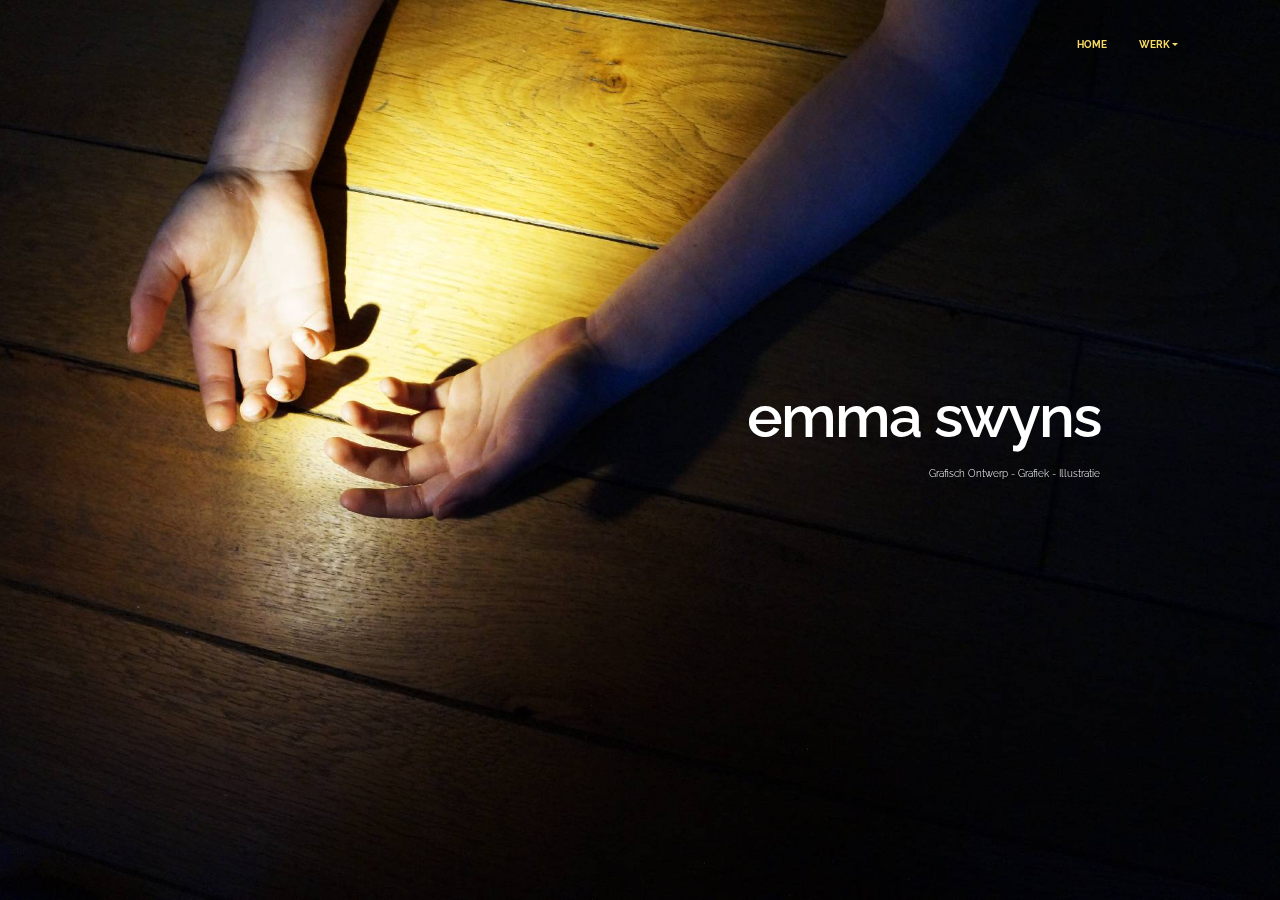
<file: index.html>
<!DOCTYPE html>
<html>
<head>
  <!-- Site made with Mobirise Website Builder v3.12.1, https://mobirise.com -->
  <meta charset="UTF-8">
  <meta http-equiv="X-UA-Compatible" content="IE=edge">
  <meta name="generator" content="Mobirise v3.12.1, mobirise.com">
  <meta name="viewport" content="width=device-width, initial-scale=1">
  <link rel="shortcut icon" href="assets/images/logo.png" type="image/x-icon">
  <meta name="description" content="Homepage">
  <title>index</title>
  <link rel="stylesheet" href="https://fonts.googleapis.com/css?family=Lora:400,700,400italic,700italic&amp;subset=latin">
  <link rel="stylesheet" href="https://fonts.googleapis.com/css?family=Montserrat:400,700">
  <link rel="stylesheet" href="https://fonts.googleapis.com/css?family=Raleway:100,100i,200,200i,300,300i,400,400i,500,500i,600,600i,700,700i,800,800i,900,900i">
  <link rel="stylesheet" href="assets/bootstrap-material-design-font/css/material.css">
  <link rel="stylesheet" href="assets/tether/tether.min.css">
  <link rel="stylesheet" href="assets/bootstrap/css/bootstrap.min.css">
  <link rel="stylesheet" href="assets/dropdown/css/style.css">
  <link rel="stylesheet" href="assets/animate.css/animate.min.css">
  <link rel="stylesheet" href="assets/theme/css/style.css">
  <link rel="stylesheet" href="assets/mobirise/css/mbr-additional.css" type="text/css">
  
  
  
</head>
<body>
<section id="menu-8">

    <nav class="navbar navbar-dropdown bg-color transparent navbar-fixed-top">
        <div class="container">

            <div class="mbr-table">
                
                <div class="mbr-table-cell">

                    <button class="navbar-toggler pull-xs-right hidden-md-up" type="button" data-toggle="collapse" data-target="#exCollapsingNavbar">
                        <div class="hamburger-icon"></div>
                    </button>

                    <ul class="nav-dropdown collapse pull-xs-right nav navbar-nav navbar-toggleable-sm" id="exCollapsingNavbar"><li class="nav-item"><a class="nav-link link" href="index.html">HOME</a></li><li class="nav-item dropdown"><a class="nav-link link dropdown-toggle" data-toggle="dropdown-submenu" href="https://mobirise.com/" aria-expanded="false">WERK</a><div class="dropdown-menu"><a class="dropdown-item" href="Tekeningen.html">Tekeningen</a><a class="dropdown-item" href="Fotografie.html">Fotografie</a><a class="dropdown-item" href="grafischontwerp.html">Grafisch Ontwerp</a></div></li></ul>
                    <button hidden="" class="navbar-toggler navbar-close" type="button" data-toggle="collapse" data-target="#exCollapsingNavbar">
                        <div class="close-icon"></div>
                    </button>

                </div>
            </div>

        </div>
    </nav>

</section>

<section class="engine"><a rel="external" href="https://mobirise.com">mobirise.com</a></section><section class="mbr-section mbr-section-hero mbr-section-full mbr-parallax-background mbr-after-navbar" id="header1-2" style="background-image: url(assets/images/hand-erzfds-2000x1331.jpg);">

    

    <div class="mbr-table-cell">

        <div class="container">
            <div class="row">
                <div class="mbr-section col-md-10 col-md-offset-1 text-xs-center">

                    <h1 class="mbr-section-title display-1">emma swyns</h1>
                    <p class="mbr-section-lead lead">Grafisch Ontwerp - Grafiek - Illustratie</p>
                    
                </div>
            </div>
        </div>
    </div>

    

</section>


  <script src="assets/web/assets/jquery/jquery.min.js"></script>
  <script src="assets/tether/tether.min.js"></script>
  <script src="assets/bootstrap/js/bootstrap.min.js"></script>
  <script src="assets/smooth-scroll/smooth-scroll.js"></script>
  <script src="assets/dropdown/js/script.min.js"></script>
  <script src="assets/touch-swipe/jquery.touch-swipe.min.js"></script>
  <script src="assets/viewport-checker/jquery.viewportchecker.js"></script>
  <script src="assets/jarallax/jarallax.js"></script>
  <script src="assets/theme/js/script.js"></script>
  
  
  <input name="animation" type="hidden">
  </body>
</html>
</file>
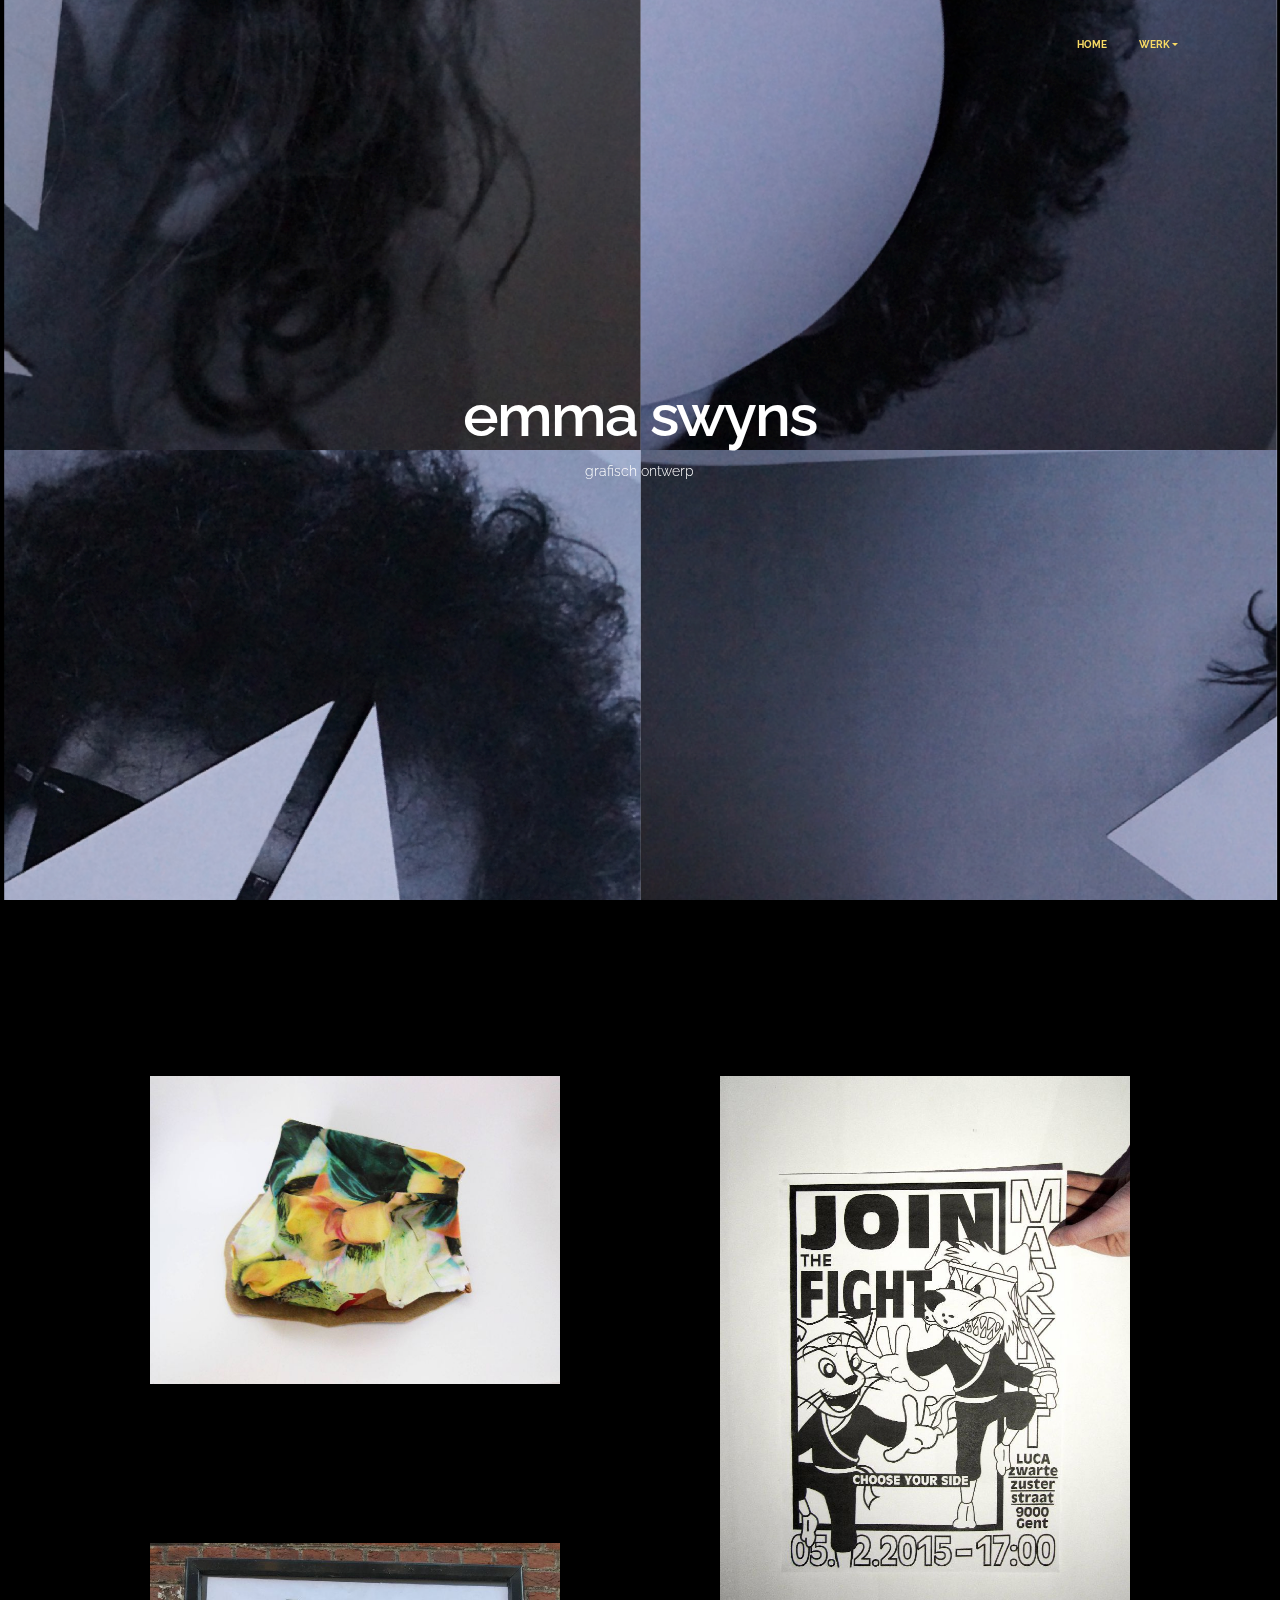
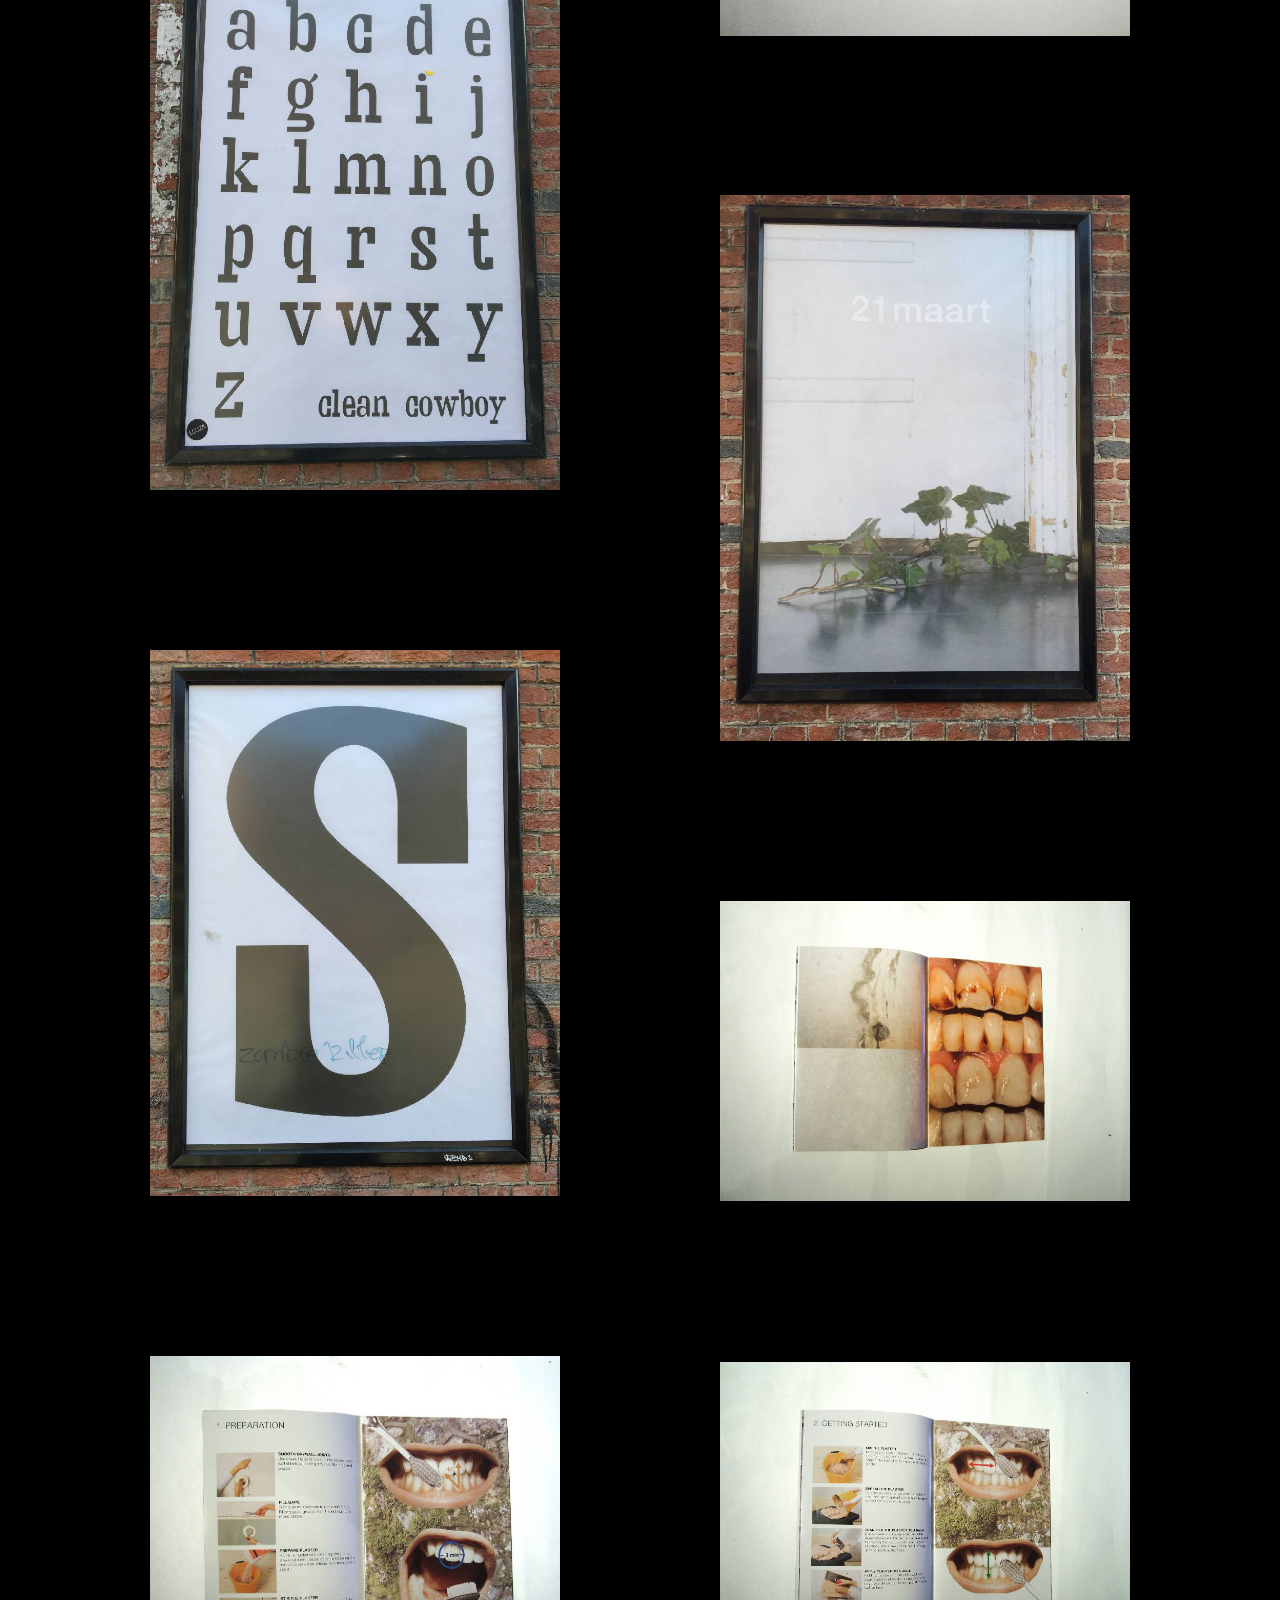
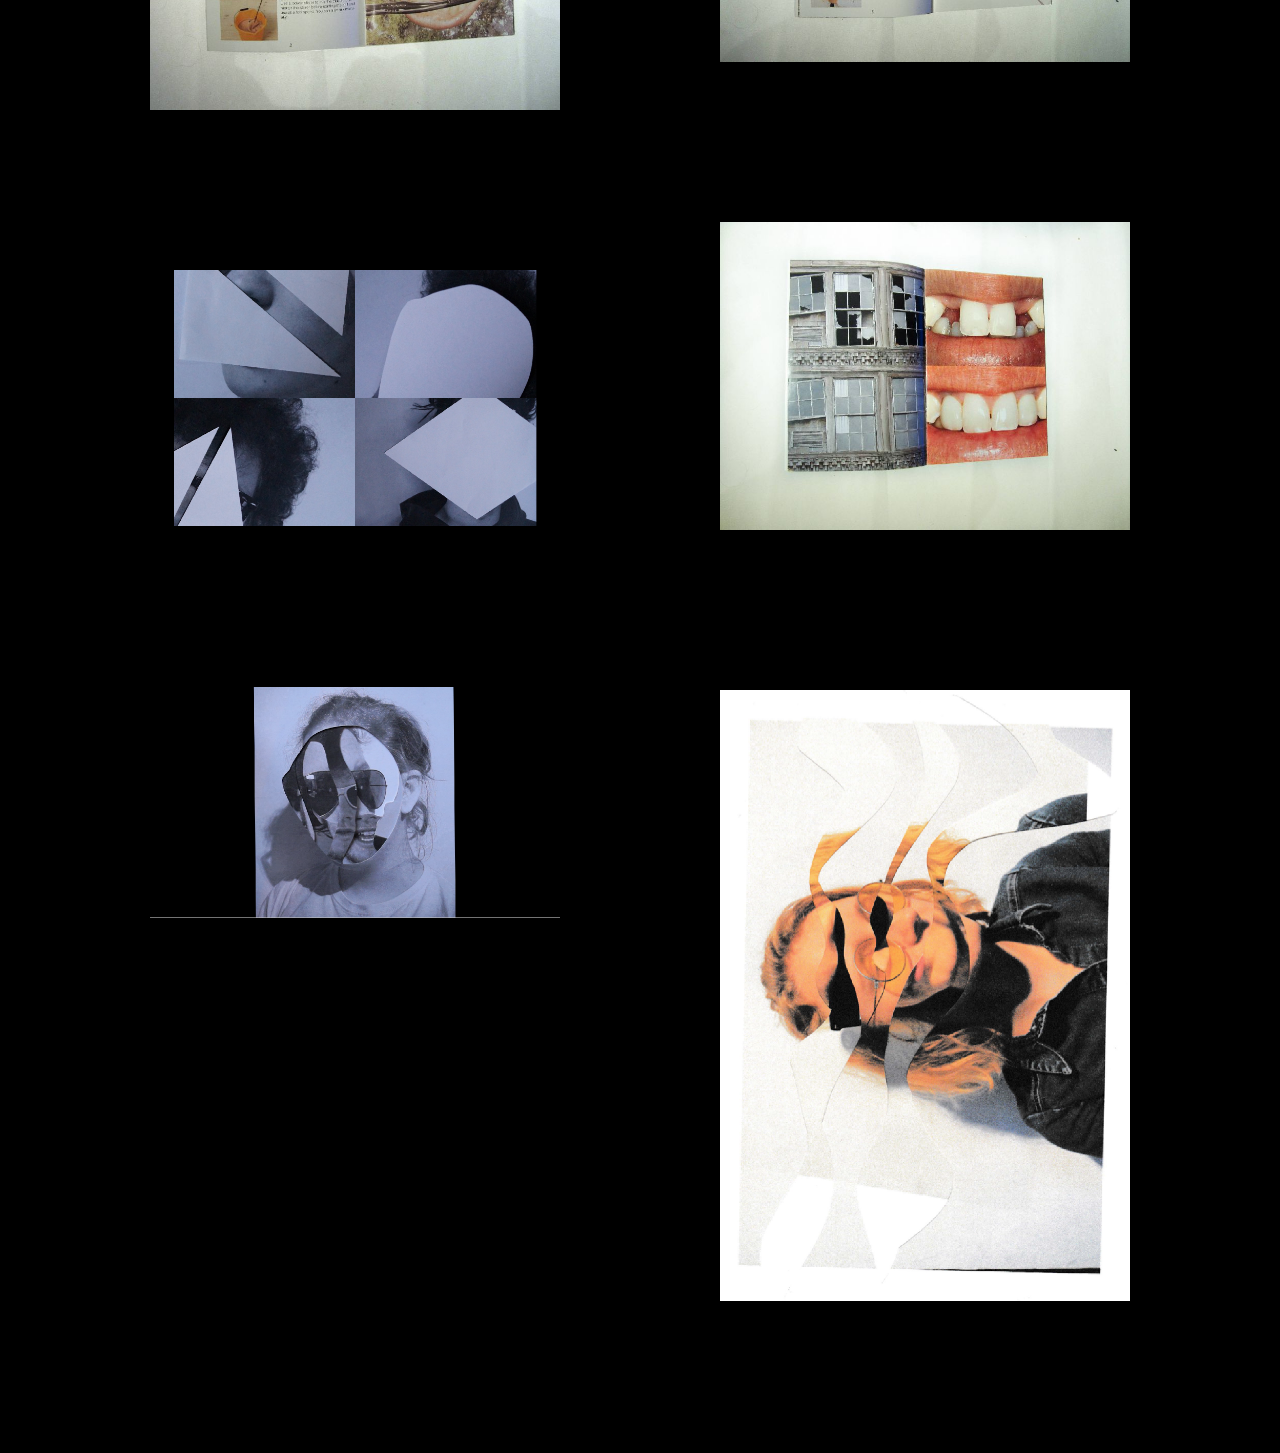
<file: grafisch ontwerp.html>
<!DOCTYPE html>
<html>
<head>
  <!-- Site made with Mobirise Website Builder v3.12.1, https://mobirise.com -->
  <meta charset="UTF-8">
  <meta http-equiv="X-UA-Compatible" content="IE=edge">
  <meta name="generator" content="Mobirise v3.12.1, mobirise.com">
  <meta name="viewport" content="width=device-width, initial-scale=1">
  <link rel="shortcut icon" href="assets/images/logo.png" type="image/x-icon">
  <meta name="description" content="1">
  <title>Grafisch Ontwerp</title>
  <link rel="stylesheet" href="https://fonts.googleapis.com/css?family=Lora:400,700,400italic,700italic&amp;subset=latin">
  <link rel="stylesheet" href="https://fonts.googleapis.com/css?family=Montserrat:400,700">
  <link rel="stylesheet" href="https://fonts.googleapis.com/css?family=Raleway:100,100i,200,200i,300,300i,400,400i,500,500i,600,600i,700,700i,800,800i,900,900i">
  <link rel="stylesheet" href="assets/bootstrap-material-design-font/css/material.css">
  <link rel="stylesheet" href="assets/et-line-font-plugin/style.css">
  <link rel="stylesheet" href="assets/tether/tether.min.css">
  <link rel="stylesheet" href="assets/bootstrap/css/bootstrap.min.css">
  <link rel="stylesheet" href="assets/dropdown/css/style.css">
  <link rel="stylesheet" href="assets/animate.css/animate.min.css">
  <link rel="stylesheet" href="assets/theme/css/style.css">
  <link rel="stylesheet" href="assets/mobirise-gallery/style.css">
  <link rel="stylesheet" href="assets/mobirise/css/mbr-additional.css" type="text/css">
  
  
  
</head>
<body>
<section id="menu-i">

    <nav class="navbar navbar-dropdown bg-color transparent navbar-fixed-top">
        <div class="container">

            <div class="mbr-table">
                
                <div class="mbr-table-cell">

                    <button class="navbar-toggler pull-xs-right hidden-md-up" type="button" data-toggle="collapse" data-target="#exCollapsingNavbar">
                        <div class="hamburger-icon"></div>
                    </button>

                    <ul class="nav-dropdown collapse pull-xs-right nav navbar-nav navbar-toggleable-sm" id="exCollapsingNavbar"><li class="nav-item"><a class="nav-link link" href="index.html">HOME</a></li><li class="nav-item dropdown open"><a class="nav-link link dropdown-toggle" data-toggle="dropdown-submenu" href="https://mobirise.com/" aria-expanded="true">WERK</a><div class="dropdown-menu"><a class="dropdown-item" href="Tekeningen.html">Tekeningen</a><a class="dropdown-item" href="Ander.html">Fotografie</a><a class="dropdown-item" href="grafisch ontwerp.html">Grafisch Ontwerp</a></div></li></ul>
                    <button hidden="" class="navbar-toggler navbar-close" type="button" data-toggle="collapse" data-target="#exCollapsingNavbar">
                        <div class="close-icon"></div>
                    </button>

                </div>
            </div>

        </div>
    </nav>

</section>

<section class="engine"><a rel="external" href="https://mobirise.com">mobirise.com</a></section><section class="mbr-section mbr-section-hero mbr-section-full mbr-parallax-background mbr-after-navbar" id="header1-m" style="background-image: url(assets/images/schermafbeelding-2016-05-12-om-2880x1800.png);">

    

    <div class="mbr-table-cell">

        <div class="container">
            <div class="row">
                <div class="mbr-section col-md-10 col-md-offset-1 text-xs-center">

                    <h1 class="mbr-section-title display-1">emma swyns</h1>
                    <p class="mbr-section-lead lead">grafisch ontwerp</p>
                    
                </div>
            </div>
        </div>
    </div>

    

</section>

<section class="mbr-gallery mbr-section mbr-section-nopadding mbr-slider-carousel" id="gallery3-l" data-filter="false" style="background-color: rgb(0, 0, 0); padding-top: 6rem; padding-bottom: 4.5rem;">
    <!-- Filter -->
    

    <!-- Gallery -->
    <div class="mbr-gallery-row container">
        <div class=" mbr-gallery-layout-default">
            <div>
                <div>
                    <div class="mbr-gallery-item mbr-gallery-item__mobirise3 mbr-gallery-item--p5" data-tags="Awesome" data-video-url="false">
                        <div href="#lb-gallery3-l" data-slide-to="0" data-toggle="modal">
                            
                            

                            <img alt="" src="assets/images/juist-4366x3274-800x600.jpg">
                            
                            <span class="icon-focus"></span>
                            
                        </div>
                    </div><div class="mbr-gallery-item mbr-gallery-item__mobirise3 mbr-gallery-item--p5" data-tags="Responsive" data-video-url="false">
                        <div href="#lb-gallery3-l" data-slide-to="1" data-toggle="modal">
                            
                            

                            <img alt="" src="assets/images/1-2613x3567-2000x2730-800x1092.jpg">
                            
                            <span class="icon-focus"></span>
                            
                        </div>
                    </div><div class="mbr-gallery-item mbr-gallery-item__mobirise3 mbr-gallery-item--p5" data-tags="Creative" data-video-url="false">
                        <div href="#lb-gallery3-l" data-slide-to="2" data-toggle="modal">
                            
                            

                            <img alt="" src="assets/images/alfabet-clean-cowboy-op-muur-1280x1707-1280x1707-800x1067.jpg">
                            
                            <span class="icon-focus"></span>
                            
                        </div>
                    </div><div class="mbr-gallery-item mbr-gallery-item__mobirise3 mbr-gallery-item--p5" data-tags="Animated" data-video-url="false">
                        <div href="#lb-gallery3-l" data-slide-to="3" data-toggle="modal">
                            
                            

                            <img alt="" src="assets/images/lente-poster-960x1280-800x1066.jpg">
                            
                            <span class="icon-focus"></span>
                            
                        </div>
                    </div><div class="mbr-gallery-item mbr-gallery-item__mobirise3 mbr-gallery-item--p5" data-tags="Awesome" data-video-url="false">
                        <div href="#lb-gallery3-l" data-slide-to="4" data-toggle="modal">
                            
                            

                            <img alt="" src="assets/images/letter-s-clean-cowboy-op-muur-1280x1707-800x1066.jpg">
                            
                            <span class="icon-focus"></span>
                            
                        </div>
                    </div><div class="mbr-gallery-item mbr-gallery-item__mobirise3 mbr-gallery-item--p5" data-tags="Beautiful" data-video-url="false">
                        <div href="#lb-gallery3-l" data-slide-to="5" data-toggle="modal">
                            
                            

                            <img alt="" src="assets/images/tand-3680x2696-800x586.jpg">
                            
                            <span class="icon-focus"></span>
                            
                        </div>
                    </div><div class="mbr-gallery-item mbr-gallery-item__mobirise3 mbr-gallery-item--p5" data-tags="Responsive" data-video-url="false">
                        <div href="#lb-gallery3-l" data-slide-to="6" data-toggle="modal">
                            
                            

                            <img alt="" src="assets/images/tand-3470x3000-800x691.jpg">
                            
                            <span class="icon-focus"></span>
                            
                        </div>
                    </div><div class="mbr-gallery-item mbr-gallery-item__mobirise3 mbr-gallery-item--p5" data-tags="Animated" data-video-url="false">
                        <div href="#lb-gallery3-l" data-slide-to="7" data-toggle="modal">
                            
                            

                            <img alt="" src="assets/images/tand-3842x2815-800x586.jpg">
                            
                            <span class="icon-focus"></span>
                            
                        </div>
                    </div><div class="mbr-gallery-item mbr-gallery-item__mobirise3 mbr-gallery-item--p5" data-tags="Animated" data-video-url="false">
                        <div href="#lb-gallery3-l" data-slide-to="8" data-toggle="modal">
                            
                            

                            <img alt="" src="assets/images/img-1180-4000x3000-800x600.jpg">
                            
                            <span class="icon-focus"></span>
                            
                        </div>
                    </div><div class="mbr-gallery-item mbr-gallery-item__mobirise3 mbr-gallery-item--p5" data-tags="Animated" data-video-url="false">
                        <div href="#lb-gallery3-l" data-slide-to="9" data-toggle="modal">
                            
                            

                            <img alt="" src="assets/images/schermafbeelding-2016-05-12-om-05-2880x1800-2000x1250-800x500.png">
                            
                            <span class="icon-focus"></span>
                            
                        </div>
                    </div><div class="mbr-gallery-item mbr-gallery-item__mobirise3 mbr-gallery-item--p5" data-tags="Animated" data-video-url="false">
                        <div href="#lb-gallery3-l" data-slide-to="10" data-toggle="modal">
                            
                            

                            <img alt="" src="assets/images/schermafbeelding-2016-05-10-om-2640x1486-800x450.png">
                            
                            <span class="icon-focus"></span>
                            
                        </div>
                    </div><div class="mbr-gallery-item mbr-gallery-item__mobirise3 mbr-gallery-item--p5" data-tags="Animated" data-video-url="false">
                        <div href="#lb-gallery3-l" data-slide-to="11" data-toggle="modal">
                            
                            

                            <img alt="" src="assets/images/schermafbeelding-2016-04-25-om-582x868-800x1193.png">
                            
                            <span class="icon-focus"></span>
                            
                        </div>
                    </div>
                </div>
            </div>
            <div class="clearfix"></div>
        </div>
    </div>

    <!-- Lightbox -->
    <div data-app-prevent-settings="" class="mbr-slider modal fade carousel slide" tabindex="-1" data-keyboard="true" data-interval="false" id="lb-gallery3-l">
        <div class="modal-dialog">
            <div class="modal-content">
                <div class="modal-body">
                    
                    <div class="carousel-inner">
                        <div class="carousel-item">
                            <img alt="" src="assets/images/juist-4366x3274.jpg">
                        </div><div class="carousel-item">
                            <img alt="" src="assets/images/1-2613x3567-2000x2730.jpg">
                        </div><div class="carousel-item">
                            <img alt="" src="assets/images/alfabet-clean-cowboy-op-muur-1280x1707-1280x1707.jpg">
                        </div><div class="carousel-item">
                            <img alt="" src="assets/images/lente-poster-960x1280.jpg">
                        </div><div class="carousel-item">
                            <img alt="" src="assets/images/letter-s-clean-cowboy-op-muur-1280x1707.jpg">
                        </div><div class="carousel-item">
                            <img alt="" src="assets/images/tand-3680x2696.jpg">
                        </div><div class="carousel-item">
                            <img alt="" src="assets/images/tand-3470x3000.jpg">
                        </div><div class="carousel-item">
                            <img alt="" src="assets/images/tand-3842x2815.jpg">
                        </div><div class="carousel-item">
                            <img alt="" src="assets/images/img-1180-4000x3000.jpg">
                        </div><div class="carousel-item">
                            <img alt="" src="assets/images/schermafbeelding-2016-05-12-om-05-2880x1800-2000x1250.png">
                        </div><div class="carousel-item">
                            <img alt="" src="assets/images/schermafbeelding-2016-05-10-om-2640x1486.png">
                        </div><div class="carousel-item active">
                            <img alt="" src="assets/images/schermafbeelding-2016-04-25-om-582x868.png">
                        </div>
                    </div>
                    <a class="left carousel-control" role="button" data-slide="prev" href="#lb-gallery3-l">
                        <span class="icon-prev" aria-hidden="true"></span>
                        <span class="sr-only">Previous</span>
                    </a>
                    <a class="right carousel-control" role="button" data-slide="next" href="#lb-gallery3-l">
                        <span class="icon-next" aria-hidden="true"></span>
                        <span class="sr-only">Next</span>
                    </a>

                    <a class="close" href="#" role="button" data-dismiss="modal">
                        <span aria-hidden="true">×</span>
                        <span class="sr-only">Close</span>
                    </a>
                </div>
            </div>
        </div>
    </div>
</section>


  <script src="assets/web/assets/jquery/jquery.min.js"></script>
  <script src="assets/tether/tether.min.js"></script>
  <script src="assets/bootstrap/js/bootstrap.min.js"></script>
  <script src="assets/smooth-scroll/smooth-scroll.js"></script>
  <script src="assets/dropdown/js/script.min.js"></script>
  <script src="assets/touch-swipe/jquery.touch-swipe.min.js"></script>
  <script src="assets/viewport-checker/jquery.viewportchecker.js"></script>
  <script src="assets/jarallax/jarallax.js"></script>
  <script src="assets/masonry/masonry.pkgd.min.js"></script>
  <script src="assets/imagesloaded/imagesloaded.pkgd.min.js"></script>
  <script src="assets/bootstrap-carousel-swipe/bootstrap-carousel-swipe.js"></script>
  <script src="assets/theme/js/script.js"></script>
  <script src="assets/mobirise-gallery/player.min.js"></script>
  <script src="assets/mobirise-gallery/script.js"></script>
  
  
  <input name="animation" type="hidden">
  </body>
</html>
</file>
<file: assets/bootstrap-material-design-font/css/material.css>
@font-face {
  font-family: 'Material-Design-Icons';
  src: url('../fonts/Material-Design-Icons.eot?3ocs8m');
  src: url('../fonts/Material-Design-Icons.eot?#iefix3ocs8m') format('embedded-opentype'), url('../fonts/Material-Design-Icons.woff?3ocs8m') format('woff'), url('../fonts/Material-Design-Icons.ttf?3ocs8m') format('truetype'), url('../fonts/Material-Design-Icons.svg?3ocs8m#Material-Design-Icons') format('svg');
  font-weight: normal;
  font-style: normal;
}
[class^="mdi-"],
[class*="mdi-"] {
  speak: none;
  display: inline-block;
  font-style: normal;
  font-variant:normal;
  font-weight:normal;
  /*font-size:24px;*/
  line-height:1;
  font-family:'Material-Design-Icons' !important;
  text-rendering: auto;
  
  -webkit-font-smoothing: antialiased;
  -moz-osx-font-smoothing: grayscale;
  -webkit-transform: translate(0, 0);
      -ms-transform: translate(0, 0);
          transform: translate(0, 0);
}
[class^="mdi-"]:before,
[class*="mdi-"]:before {
  display: inline-block;
  speak: none;
  text-decoration: inherit;
}
[class^="mdi-"].pull-left,
[class*="mdi-"].pull-left {
  margin-right: .3em;
}
[class^="mdi-"].pull-right,
[class*="mdi-"].pull-right {
  margin-left: .3em;
}
[class^="mdi-"].mdi-lg:before,
[class*="mdi-"].mdi-lg:before,
[class^="mdi-"].mdi-lg:after,
[class*="mdi-"].mdi-lg:after {
  font-size: 1.33333333em;
  line-height: 0.75em;
  vertical-align: -15%;
}
[class^="mdi-"].mdi-2x:before,
[class*="mdi-"].mdi-2x:before,
[class^="mdi-"].mdi-2x:after,
[class*="mdi-"].mdi-2x:after {
  font-size: 2em;
}
[class^="mdi-"].mdi-3x:before,
[class*="mdi-"].mdi-3x:before,
[class^="mdi-"].mdi-3x:after,
[class*="mdi-"].mdi-3x:after {
  font-size: 3em;
}
[class^="mdi-"].mdi-4x:before,
[class*="mdi-"].mdi-4x:before,
[class^="mdi-"].mdi-4x:after,
[class*="mdi-"].mdi-4x:after {
  font-size: 4em;
}
[class^="mdi-"].mdi-5x:before,
[class*="mdi-"].mdi-5x:before,
[class^="mdi-"].mdi-5x:after,
[class*="mdi-"].mdi-5x:after {
  font-size: 5em;
}
[class^="mdi-device-signal-cellular-"]:after,
[class^="mdi-device-battery-"]:after,
[class^="mdi-device-battery-charging-"]:after,
[class^="mdi-device-signal-cellular-connected-no-internet-"]:after,
[class^="mdi-device-signal-wifi-"]:after,
[class^="mdi-device-signal-wifi-statusbar-not-connected"]:after,
.mdi-device-network-wifi:after {
  opacity: .3;
  position: absolute;
  left: 0;
  top: 0;
  z-index: 1;
  display: inline-block;
  speak: none;
  text-decoration: inherit;
}
[class^="mdi-device-signal-cellular-"]:after {
  content: "\e758";
}
[class^="mdi-device-battery-"]:after {
  content: "\e735";
}
[class^="mdi-device-battery-charging-"]:after {
  content: "\e733";
}
[class^="mdi-device-signal-cellular-connected-no-internet-"]:after {
  content: "\e75d";
}
[class^="mdi-device-signal-wifi-"]:after,
.mdi-device-network-wifi:after {
  content: "\e765";
}
[class^="mdi-device-signal-wifi-statusbasr-not-connected"]:after {
  content: "\e8f7";
}
.mdi-device-signal-cellular-off:after,
.mdi-device-signal-cellular-null:after,
.mdi-device-signal-cellular-no-sim:after,
.mdi-device-signal-wifi-off:after,
.mdi-device-signal-wifi-4-bar:after,
.mdi-device-signal-cellular-4-bar:after,
.mdi-device-battery-alert:after,
.mdi-device-signal-cellular-connected-no-internet-4-bar:after,
.mdi-device-battery-std:after,
.mdi-device-battery-full .mdi-device-battery-unknown:after {
  content: "";
}
.mdi-fw {
  width: 1.28571429em;
  text-align: center;
}
.mdi-ul {
  padding-left: 0;
  margin-left: 2.14285714em;
  list-style-type: none;
}
.mdi-ul > li {
  position: relative;
}
.mdi-li {
  position: absolute;
  left: -2.14285714em;
  width: 2.14285714em;
  top: 0.14285714em;
  text-align: center;
}
.mdi-li.mdi-lg {
  left: -1.85714286em;
}
.mdi-border {
  padding: .2em .25em .15em;
  border: solid 0.08em #eeeeee;
  border-radius: .1em;
}
.mdi-spin {
  -webkit-animation: mdi-spin 2s infinite linear;
  animation: mdi-spin 2s infinite linear;
  -webkit-transform-origin: 50% 50%;
  -ms-transform-origin: 50% 50%;
      transform-origin: 50% 50%;
}
.mdi-pulse {
  -webkit-animation: mdi-spin 1s steps(8) infinite;
  animation: mdi-spin 1s steps(8) infinite;
  -webkit-transform-origin: 50% 50%;
  -ms-transform-origin: 50% 50%;
      transform-origin: 50% 50%;
}
@-webkit-keyframes mdi-spin {
  0% {
    -webkit-transform: rotate(0deg);
    transform: rotate(0deg);
  }
  100% {
    -webkit-transform: rotate(359deg);
    transform: rotate(359deg);
  }
}
@keyframes mdi-spin {
  0% {
    -webkit-transform: rotate(0deg);
    transform: rotate(0deg);
  }
  100% {
    -webkit-transform: rotate(359deg);
    transform: rotate(359deg);
  }
}
.mdi-rotate-90 {
  filter: progid:DXImageTransform.Microsoft.BasicImage(rotation=1);
  -webkit-transform: rotate(90deg);
  -ms-transform: rotate(90deg);
  transform: rotate(90deg);
}
.mdi-rotate-180 {
  filter: progid:DXImageTransform.Microsoft.BasicImage(rotation=2);
  -webkit-transform: rotate(180deg);
  -ms-transform: rotate(180deg);
  transform: rotate(180deg);
}
.mdi-rotate-270 {
  filter: progid:DXImageTransform.Microsoft.BasicImage(rotation=3);
  -webkit-transform: rotate(270deg);
  -ms-transform: rotate(270deg);
  transform: rotate(270deg);
}
.mdi-flip-horizontal {
  filter: progid:DXImageTransform.Microsoft.BasicImage(rotation=0, mirror=1);
  -webkit-transform: scale(-1, 1);
  -ms-transform: scale(-1, 1);
  transform: scale(-1, 1);
}
.mdi-flip-vertical {
  filter: progid:DXImageTransform.Microsoft.BasicImage(rotation=2, mirror=1);
  -webkit-transform: scale(1, -1);
  -ms-transform: scale(1, -1);
  transform: scale(1, -1);
}
:root .mdi-rotate-90,
:root .mdi-rotate-180,
:root .mdi-rotate-270,
:root .mdi-flip-horizontal,
:root .mdi-flip-vertical {
  -webkit-filter: none;
          filter: none;
}
.mdi-stack {
  position: relative;
  display: inline-block;
  width: 2em;
  height: 2em;
  line-height: 2em;
  vertical-align: middle;
}
.mdi-stack-1x,
.mdi-stack-2x {
  position: absolute;
  left: 0;
  width: 100%;
  text-align: center;
}
.mdi-stack-1x {
  line-height: inherit;
}
.mdi-stack-2x {
  font-size: 2em;
}
.mdi-inverse {
  color: #ffffff;
}
/* Start Icons */
.mdi-action-3d-rotation:before {
  content: "\e600";
}
.mdi-action-accessibility:before {
  content: "\e601";
}
.mdi-action-account-balance-wallet:before {
  content: "\e602";
}
.mdi-action-account-balance:before {
  content: "\e603";
}
.mdi-action-account-box:before {
  content: "\e604";
}
.mdi-action-account-child:before {
  content: "\e605";
}
.mdi-action-account-circle:before {
  content: "\e606";
}
.mdi-action-add-shopping-cart:before {
  content: "\e607";
}
.mdi-action-alarm-add:before {
  content: "\e608";
}
.mdi-action-alarm-off:before {
  content: "\e609";
}
.mdi-action-alarm-on:before {
  content: "\e60a";
}
.mdi-action-alarm:before {
  content: "\e60b";
}
.mdi-action-android:before {
  content: "\e60c";
}
.mdi-action-announcement:before {
  content: "\e60d";
}
.mdi-action-aspect-ratio:before {
  content: "\e60e";
}
.mdi-action-assessment:before {
  content: "\e60f";
}
.mdi-action-assignment-ind:before {
  content: "\e610";
}
.mdi-action-assignment-late:before {
  content: "\e611";
}
.mdi-action-assignment-return:before {
  content: "\e612";
}
.mdi-action-assignment-returned:before {
  content: "\e613";
}
.mdi-action-assignment-turned-in:before {
  content: "\e614";
}
.mdi-action-assignment:before {
  content: "\e615";
}
.mdi-action-autorenew:before {
  content: "\e616";
}
.mdi-action-backup:before {
  content: "\e617";
}
.mdi-action-book:before {
  content: "\e618";
}
.mdi-action-bookmark-outline:before {
  content: "\e619";
}
.mdi-action-bookmark:before {
  content: "\e61a";
}
.mdi-action-bug-report:before {
  content: "\e61b";
}
.mdi-action-cached:before {
  content: "\e61c";
}
.mdi-action-check-circle:before {
  content: "\e61d";
}
.mdi-action-class:before {
  content: "\e61e";
}
.mdi-action-credit-card:before {
  content: "\e61f";
}
.mdi-action-dashboard:before {
  content: "\e620";
}
.mdi-action-delete:before {
  content: "\e621";
}
.mdi-action-description:before {
  content: "\e622";
}
.mdi-action-dns:before {
  content: "\e623";
}
.mdi-action-done-all:before {
  content: "\e624";
}
.mdi-action-done:before {
  content: "\e625";
}
.mdi-action-event:before {
  content: "\e626";
}
.mdi-action-exit-to-app:before {
  content: "\e627";
}
.mdi-action-explore:before {
  content: "\e628";
}
.mdi-action-extension:before {
  content: "\e629";
}
.mdi-action-face-unlock:before {
  content: "\e62a";
}
.mdi-action-favorite-outline:before {
  content: "\e62b";
}
.mdi-action-favorite:before {
  content: "\e62c";
}
.mdi-action-find-in-page:before {
  content: "\e62d";
}
.mdi-action-find-replace:before {
  content: "\e62e";
}
.mdi-action-flip-to-back:before {
  content: "\e62f";
}
.mdi-action-flip-to-front:before {
  content: "\e630";
}
.mdi-action-get-app:before {
  content: "\e631";
}
.mdi-action-grade:before {
  content: "\e632";
}
.mdi-action-group-work:before {
  content: "\e633";
}
.mdi-action-help:before {
  content: "\e634";
}
.mdi-action-highlight-remove:before {
  content: "\e635";
}
.mdi-action-history:before {
  content: "\e636";
}
.mdi-action-home:before {
  content: "\e637";
}
.mdi-action-https:before {
  content: "\e638";
}
.mdi-action-info-outline:before {
  content: "\e639";
}
.mdi-action-info:before {
  content: "\e63a";
}
.mdi-action-input:before {
  content: "\e63b";
}
.mdi-action-invert-colors:before {
  content: "\e63c";
}
.mdi-action-label-outline:before {
  content: "\e63d";
}
.mdi-action-label:before {
  content: "\e63e";
}
.mdi-action-language:before {
  content: "\e63f";
}
.mdi-action-launch:before {
  content: "\e640";
}
.mdi-action-list:before {
  content: "\e641";
}
.mdi-action-lock-open:before {
  content: "\e642";
}
.mdi-action-lock-outline:before {
  content: "\e643";
}
.mdi-action-lock:before {
  content: "\e644";
}
.mdi-action-loyalty:before {
  content: "\e645";
}
.mdi-action-markunread-mailbox:before {
  content: "\e646";
}
.mdi-action-note-add:before {
  content: "\e647";
}
.mdi-action-open-in-browser:before {
  content: "\e648";
}
.mdi-action-open-in-new:before {
  content: "\e649";
}
.mdi-action-open-with:before {
  content: "\e64a";
}
.mdi-action-pageview:before {
  content: "\e64b";
}
.mdi-action-payment:before {
  content: "\e64c";
}
.mdi-action-perm-camera-mic:before {
  content: "\e64d";
}
.mdi-action-perm-contact-cal:before {
  content: "\e64e";
}
.mdi-action-perm-data-setting:before {
  content: "\e64f";
}
.mdi-action-perm-device-info:before {
  content: "\e650";
}
.mdi-action-perm-identity:before {
  content: "\e651";
}
.mdi-action-perm-media:before {
  content: "\e652";
}
.mdi-action-perm-phone-msg:before {
  content: "\e653";
}
.mdi-action-perm-scan-wifi:before {
  content: "\e654";
}
.mdi-action-picture-in-picture:before {
  content: "\e655";
}
.mdi-action-polymer:before {
  content: "\e656";
}
.mdi-action-print:before {
  content: "\e657";
}
.mdi-action-query-builder:before {
  content: "\e658";
}
.mdi-action-question-answer:before {
  content: "\e659";
}
.mdi-action-receipt:before {
  content: "\e65a";
}
.mdi-action-redeem:before {
  content: "\e65b";
}
.mdi-action-reorder:before {
  content: "\e65c";
}
.mdi-action-report-problem:before {
  content: "\e65d";
}
.mdi-action-restore:before {
  content: "\e65e";
}
.mdi-action-room:before {
  content: "\e65f";
}
.mdi-action-schedule:before {
  content: "\e660";
}
.mdi-action-search:before {
  content: "\e661";
}
.mdi-action-settings-applications:before {
  content: "\e662";
}
.mdi-action-settings-backup-restore:before {
  content: "\e663";
}
.mdi-action-settings-bluetooth:before {
  content: "\e664";
}
.mdi-action-settings-cell:before {
  content: "\e665";
}
.mdi-action-settings-display:before {
  content: "\e666";
}
.mdi-action-settings-ethernet:before {
  content: "\e667";
}
.mdi-action-settings-input-antenna:before {
  content: "\e668";
}
.mdi-action-settings-input-component:before {
  content: "\e669";
}
.mdi-action-settings-input-composite:before {
  content: "\e66a";
}
.mdi-action-settings-input-hdmi:before {
  content: "\e66b";
}
.mdi-action-settings-input-svideo:before {
  content: "\e66c";
}
.mdi-action-settings-overscan:before {
  content: "\e66d";
}
.mdi-action-settings-phone:before {
  content: "\e66e";
}
.mdi-action-settings-power:before {
  content: "\e66f";
}
.mdi-action-settings-remote:before {
  content: "\e670";
}
.mdi-action-settings-voice:before {
  content: "\e671";
}
.mdi-action-settings:before {
  content: "\e672";
}
.mdi-action-shop-two:before {
  content: "\e673";
}
.mdi-action-shop:before {
  content: "\e674";
}
.mdi-action-shopping-basket:before {
  content: "\e675";
}
.mdi-action-shopping-cart:before {
  content: "\e676";
}
.mdi-action-speaker-notes:before {
  content: "\e677";
}
.mdi-action-spellcheck:before {
  content: "\e678";
}
.mdi-action-star-rate:before {
  content: "\e679";
}
.mdi-action-stars:before {
  content: "\e67a";
}
.mdi-action-store:before {
  content: "\e67b";
}
.mdi-action-subject:before {
  content: "\e67c";
}
.mdi-action-supervisor-account:before {
  content: "\e67d";
}
.mdi-action-swap-horiz:before {
  content: "\e67e";
}
.mdi-action-swap-vert-circle:before {
  content: "\e67f";
}
.mdi-action-swap-vert:before {
  content: "\e680";
}
.mdi-action-system-update-tv:before {
  content: "\e681";
}
.mdi-action-tab-unselected:before {
  content: "\e682";
}
.mdi-action-tab:before {
  content: "\e683";
}
.mdi-action-theaters:before {
  content: "\e684";
}
.mdi-action-thumb-down:before {
  content: "\e685";
}
.mdi-action-thumb-up:before {
  content: "\e686";
}
.mdi-action-thumbs-up-down:before {
  content: "\e687";
}
.mdi-action-toc:before {
  content: "\e688";
}
.mdi-action-today:before {
  content: "\e689";
}
.mdi-action-track-changes:before {
  content: "\e68a";
}
.mdi-action-translate:before {
  content: "\e68b";
}
.mdi-action-trending-down:before {
  content: "\e68c";
}
.mdi-action-trending-neutral:before {
  content: "\e68d";
}
.mdi-action-trending-up:before {
  content: "\e68e";
}
.mdi-action-turned-in-not:before {
  content: "\e68f";
}
.mdi-action-turned-in:before {
  content: "\e690";
}
.mdi-action-verified-user:before {
  content: "\e691";
}
.mdi-action-view-agenda:before {
  content: "\e692";
}
.mdi-action-view-array:before {
  content: "\e693";
}
.mdi-action-view-carousel:before {
  content: "\e694";
}
.mdi-action-view-column:before {
  content: "\e695";
}
.mdi-action-view-day:before {
  content: "\e696";
}
.mdi-action-view-headline:before {
  content: "\e697";
}
.mdi-action-view-list:before {
  content: "\e698";
}
.mdi-action-view-module:before {
  content: "\e699";
}
.mdi-action-view-quilt:before {
  content: "\e69a";
}
.mdi-action-view-stream:before {
  content: "\e69b";
}
.mdi-action-view-week:before {
  content: "\e69c";
}
.mdi-action-visibility-off:before {
  content: "\e69d";
}
.mdi-action-visibility:before {
  content: "\e69e";
}
.mdi-action-wallet-giftcard:before {
  content: "\e69f";
}
.mdi-action-wallet-membership:before {
  content: "\e6a0";
}
.mdi-action-wallet-travel:before {
  content: "\e6a1";
}
.mdi-action-work:before {
  content: "\e6a2";
}
.mdi-alert-error:before {
  content: "\e6a3";
}
.mdi-alert-warning:before {
  content: "\e6a4";
}
.mdi-av-album:before {
  content: "\e6a5";
}
.mdi-av-closed-caption:before {
  content: "\e6a6";
}
.mdi-av-equalizer:before {
  content: "\e6a7";
}
.mdi-av-explicit:before {
  content: "\e6a8";
}
.mdi-av-fast-forward:before {
  content: "\e6a9";
}
.mdi-av-fast-rewind:before {
  content: "\e6aa";
}
.mdi-av-games:before {
  content: "\e6ab";
}
.mdi-av-hearing:before {
  content: "\e6ac";
}
.mdi-av-high-quality:before {
  content: "\e6ad";
}
.mdi-av-loop:before {
  content: "\e6ae";
}
.mdi-av-mic-none:before {
  content: "\e6af";
}
.mdi-av-mic-off:before {
  content: "\e6b0";
}
.mdi-av-mic:before {
  content: "\e6b1";
}
.mdi-av-movie:before {
  content: "\e6b2";
}
.mdi-av-my-library-add:before {
  content: "\e6b3";
}
.mdi-av-my-library-books:before {
  content: "\e6b4";
}
.mdi-av-my-library-music:before {
  content: "\e6b5";
}
.mdi-av-new-releases:before {
  content: "\e6b6";
}
.mdi-av-not-interested:before {
  content: "\e6b7";
}
.mdi-av-pause-circle-fill:before {
  content: "\e6b8";
}
.mdi-av-pause-circle-outline:before {
  content: "\e6b9";
}
.mdi-av-pause:before {
  content: "\e6ba";
}
.mdi-av-play-arrow:before {
  content: "\e6bb";
}
.mdi-av-play-circle-fill:before {
  content: "\e6bc";
}
.mdi-av-play-circle-outline:before {
  content: "\e6bd";
}
.mdi-av-play-shopping-bag:before {
  content: "\e6be";
}
.mdi-av-playlist-add:before {
  content: "\e6bf";
}
.mdi-av-queue-music:before {
  content: "\e6c0";
}
.mdi-av-queue:before {
  content: "\e6c1";
}
.mdi-av-radio:before {
  content: "\e6c2";
}
.mdi-av-recent-actors:before {
  content: "\e6c3";
}
.mdi-av-repeat-one:before {
  content: "\e6c4";
}
.mdi-av-repeat:before {
  content: "\e6c5";
}
.mdi-av-replay:before {
  content: "\e6c6";
}
.mdi-av-shuffle:before {
  content: "\e6c7";
}
.mdi-av-skip-next:before {
  content: "\e6c8";
}
.mdi-av-skip-previous:before {
  content: "\e6c9";
}
.mdi-av-snooze:before {
  content: "\e6ca";
}
.mdi-av-stop:before {
  content: "\e6cb";
}
.mdi-av-subtitles:before {
  content: "\e6cc";
}
.mdi-av-surround-sound:before {
  content: "\e6cd";
}
.mdi-av-timer:before {
  content: "\e6ce";
}
.mdi-av-video-collection:before {
  content: "\e6cf";
}
.mdi-av-videocam-off:before {
  content: "\e6d0";
}
.mdi-av-videocam:before {
  content: "\e6d1";
}
.mdi-av-volume-down:before {
  content: "\e6d2";
}
.mdi-av-volume-mute:before {
  content: "\e6d3";
}
.mdi-av-volume-off:before {
  content: "\e6d4";
}
.mdi-av-volume-up:before {
  content: "\e6d5";
}
.mdi-av-web:before {
  content: "\e6d6";
}
.mdi-communication-business:before {
  content: "\e6d7";
}
.mdi-communication-call-end:before {
  content: "\e6d8";
}
.mdi-communication-call-made:before {
  content: "\e6d9";
}
.mdi-communication-call-merge:before {
  content: "\e6da";
}
.mdi-communication-call-missed:before {
  content: "\e6db";
}
.mdi-communication-call-received:before {
  content: "\e6dc";
}
.mdi-communication-call-split:before {
  content: "\e6dd";
}
.mdi-communication-call:before {
  content: "\e6de";
}
.mdi-communication-chat:before {
  content: "\e6df";
}
.mdi-communication-clear-all:before {
  content: "\e6e0";
}
.mdi-communication-comment:before {
  content: "\e6e1";
}
.mdi-communication-contacts:before {
  content: "\e6e2";
}
.mdi-communication-dialer-sip:before {
  content: "\e6e3";
}
.mdi-communication-dialpad:before {
  content: "\e6e4";
}
.mdi-communication-dnd-on:before {
  content: "\e6e5";
}
.mdi-communication-email:before {
  content: "\e6e6";
}
.mdi-communication-forum:before {
  content: "\e6e7";
}
.mdi-communication-import-export:before {
  content: "\e6e8";
}
.mdi-communication-invert-colors-off:before {
  content: "\e6e9";
}
.mdi-communication-invert-colors-on:before {
  content: "\e6ea";
}
.mdi-communication-live-help:before {
  content: "\e6eb";
}
.mdi-communication-location-off:before {
  content: "\e6ec";
}
.mdi-communication-location-on:before {
  content: "\e6ed";
}
.mdi-communication-message:before {
  content: "\e6ee";
}
.mdi-communication-messenger:before {
  content: "\e6ef";
}
.mdi-communication-no-sim:before {
  content: "\e6f0";
}
.mdi-communication-phone:before {
  content: "\e6f1";
}
.mdi-communication-portable-wifi-off:before {
  content: "\e6f2";
}
.mdi-communication-quick-contacts-dialer:before {
  content: "\e6f3";
}
.mdi-communication-quick-contacts-mail:before {
  content: "\e6f4";
}
.mdi-communication-ring-volume:before {
  content: "\e6f5";
}
.mdi-communication-stay-current-landscape:before {
  content: "\e6f6";
}
.mdi-communication-stay-current-portrait:before {
  content: "\e6f7";
}
.mdi-communication-stay-primary-landscape:before {
  content: "\e6f8";
}
.mdi-communication-stay-primary-portrait:before {
  content: "\e6f9";
}
.mdi-communication-swap-calls:before {
  content: "\e6fa";
}
.mdi-communication-textsms:before {
  content: "\e6fb";
}
.mdi-communication-voicemail:before {
  content: "\e6fc";
}
.mdi-communication-vpn-key:before {
  content: "\e6fd";
}
.mdi-content-add-box:before {
  content: "\e6fe";
}
.mdi-content-add-circle-outline:before {
  content: "\e6ff";
}
.mdi-content-add-circle:before {
  content: "\e700";
}
.mdi-content-add:before {
  content: "\e701";
}
.mdi-content-archive:before {
  content: "\e702";
}
.mdi-content-backspace:before {
  content: "\e703";
}
.mdi-content-block:before {
  content: "\e704";
}
.mdi-content-clear:before {
  content: "\e705";
}
.mdi-content-content-copy:before {
  content: "\e706";
}
.mdi-content-content-cut:before {
  content: "\e707";
}
.mdi-content-content-paste:before {
  content: "\e708";
}
.mdi-content-create:before {
  content: "\e709";
}
.mdi-content-drafts:before {
  content: "\e70a";
}
.mdi-content-filter-list:before {
  content: "\e70b";
}
.mdi-content-flag:before {
  content: "\e70c";
}
.mdi-content-forward:before {
  content: "\e70d";
}
.mdi-content-gesture:before {
  content: "\e70e";
}
.mdi-content-inbox:before {
  content: "\e70f";
}
.mdi-content-link:before {
  content: "\e710";
}
.mdi-content-mail:before {
  content: "\e711";
}
.mdi-content-markunread:before {
  content: "\e712";
}
.mdi-content-redo:before {
  content: "\e713";
}
.mdi-content-remove-circle-outline:before {
  content: "\e714";
}
.mdi-content-remove-circle:before {
  content: "\e715";
}
.mdi-content-remove:before {
  content: "\e716";
}
.mdi-content-reply-all:before {
  content: "\e717";
}
.mdi-content-reply:before {
  content: "\e718";
}
.mdi-content-report:before {
  content: "\e719";
}
.mdi-content-save:before {
  content: "\e71a";
}
.mdi-content-select-all:before {
  content: "\e71b";
}
.mdi-content-send:before {
  content: "\e71c";
}
.mdi-content-sort:before {
  content: "\e71d";
}
.mdi-content-text-format:before {
  content: "\e71e";
}
.mdi-content-undo:before {
  content: "\e71f";
}
.mdi-editor-attach-file:before {
  content: "\e776";
}
.mdi-editor-attach-money:before {
  content: "\e777";
}
.mdi-editor-border-all:before {
  content: "\e778";
}
.mdi-editor-border-bottom:before {
  content: "\e779";
}
.mdi-editor-border-clear:before {
  content: "\e77a";
}
.mdi-editor-border-color:before {
  content: "\e77b";
}
.mdi-editor-border-horizontal:before {
  content: "\e77c";
}
.mdi-editor-border-inner:before {
  content: "\e77d";
}
.mdi-editor-border-left:before {
  content: "\e77e";
}
.mdi-editor-border-outer:before {
  content: "\e77f";
}
.mdi-editor-border-right:before {
  content: "\e780";
}
.mdi-editor-border-style:before {
  content: "\e781";
}
.mdi-editor-border-top:before {
  content: "\e782";
}
.mdi-editor-border-vertical:before {
  content: "\e783";
}
.mdi-editor-format-align-center:before {
  content: "\e784";
}
.mdi-editor-format-align-justify:before {
  content: "\e785";
}
.mdi-editor-format-align-left:before {
  content: "\e786";
}
.mdi-editor-format-align-right:before {
  content: "\e787";
}
.mdi-editor-format-bold:before {
  content: "\e788";
}
.mdi-editor-format-clear:before {
  content: "\e789";
}
.mdi-editor-format-color-fill:before {
  content: "\e78a";
}
.mdi-editor-format-color-reset:before {
  content: "\e78b";
}
.mdi-editor-format-color-text:before {
  content: "\e78c";
}
.mdi-editor-format-indent-decrease:before {
  content: "\e78d";
}
.mdi-editor-format-indent-increase:before {
  content: "\e78e";
}
.mdi-editor-format-italic:before {
  content: "\e78f";
}
.mdi-editor-format-line-spacing:before {
  content: "\e790";
}
.mdi-editor-format-list-bulleted:before {
  content: "\e791";
}
.mdi-editor-format-list-numbered:before {
  content: "\e792";
}
.mdi-editor-format-paint:before {
  content: "\e793";
}
.mdi-editor-format-quote:before {
  content: "\e794";
}
.mdi-editor-format-size:before {
  content: "\e795";
}
.mdi-editor-format-strikethrough:before {
  content: "\e796";
}
.mdi-editor-format-textdirection-l-to-r:before {
  content: "\e797";
}
.mdi-editor-format-textdirection-r-to-l:before {
  content: "\e798";
}
.mdi-editor-format-underline:before {
  content: "\e799";
}
.mdi-editor-functions:before {
  content: "\e79a";
}
.mdi-editor-insert-chart:before {
  content: "\e79b";
}
.mdi-editor-insert-comment:before {
  content: "\e79c";
}
.mdi-editor-insert-drive-file:before {
  content: "\e79d";
}
.mdi-editor-insert-emoticon:before {
  content: "\e79e";
}
.mdi-editor-insert-invitation:before {
  content: "\e79f";
}
.mdi-editor-insert-link:before {
  content: "\e7a0";
}
.mdi-editor-insert-photo:before {
  content: "\e7a1";
}
.mdi-editor-merge-type:before {
  content: "\e7a2";
}
.mdi-editor-mode-comment:before {
  content: "\e7a3";
}
.mdi-editor-mode-edit:before {
  content: "\e7a4";
}
.mdi-editor-publish:before {
  content: "\e7a5";
}
.mdi-editor-vertical-align-bottom:before {
  content: "\e7a6";
}
.mdi-editor-vertical-align-center:before {
  content: "\e7a7";
}
.mdi-editor-vertical-align-top:before {
  content: "\e7a8";
}
.mdi-editor-wrap-text:before {
  content: "\e7a9";
}
.mdi-file-attachment:before {
  content: "\e7aa";
}
.mdi-file-cloud-circle:before {
  content: "\e7ab";
}
.mdi-file-cloud-done:before {
  content: "\e7ac";
}
.mdi-file-cloud-download:before {
  content: "\e7ad";
}
.mdi-file-cloud-off:before {
  content: "\e7ae";
}
.mdi-file-cloud-queue:before {
  content: "\e7af";
}
.mdi-file-cloud-upload:before {
  content: "\e7b0";
}
.mdi-file-cloud:before {
  content: "\e7b1";
}
.mdi-file-file-download:before {
  content: "\e7b2";
}
.mdi-file-file-upload:before {
  content: "\e7b3";
}
.mdi-file-folder-open:before {
  content: "\e7b4";
}
.mdi-file-folder-shared:before {
  content: "\e7b5";
}
.mdi-file-folder:before {
  content: "\e7b6";
}
.mdi-device-access-alarm:before {
  content: "\e720";
}
.mdi-device-access-alarms:before {
  content: "\e721";
}
.mdi-device-access-time:before {
  content: "\e722";
}
.mdi-device-add-alarm:before {
  content: "\e723";
}
.mdi-device-airplanemode-off:before {
  content: "\e724";
}
.mdi-device-airplanemode-on:before {
  content: "\e725";
}
.mdi-device-battery-20:before {
  content: "\e726";
}
.mdi-device-battery-30:before {
  content: "\e727";
}
.mdi-device-battery-50:before {
  content: "\e728";
}
.mdi-device-battery-60:before {
  content: "\e729";
}
.mdi-device-battery-80:before {
  content: "\e72a";
}
.mdi-device-battery-90:before {
  content: "\e72b";
}
.mdi-device-battery-alert:before {
  content: "\e72c";
}
.mdi-device-battery-charging-20:before {
  content: "\e72d";
}
.mdi-device-battery-charging-30:before {
  content: "\e72e";
}
.mdi-device-battery-charging-50:before {
  content: "\e72f";
}
.mdi-device-battery-charging-60:before {
  content: "\e730";
}
.mdi-device-battery-charging-80:before {
  content: "\e731";
}
.mdi-device-battery-charging-90:before {
  content: "\e732";
}
.mdi-device-battery-charging-full:before {
  content: "\e733";
}
.mdi-device-battery-full:before {
  content: "\e734";
}
.mdi-device-battery-std:before {
  content: "\e735";
}
.mdi-device-battery-unknown:before {
  content: "\e736";
}
.mdi-device-bluetooth-connected:before {
  content: "\e737";
}
.mdi-device-bluetooth-disabled:before {
  content: "\e738";
}
.mdi-device-bluetooth-searching:before {
  content: "\e739";
}
.mdi-device-bluetooth:before {
  content: "\e73a";
}
.mdi-device-brightness-auto:before {
  content: "\e73b";
}
.mdi-device-brightness-high:before {
  content: "\e73c";
}
.mdi-device-brightness-low:before {
  content: "\e73d";
}
.mdi-device-brightness-medium:before {
  content: "\e73e";
}
.mdi-device-data-usage:before {
  content: "\e73f";
}
.mdi-device-developer-mode:before {
  content: "\e740";
}
.mdi-device-devices:before {
  content: "\e741";
}
.mdi-device-dvr:before {
  content: "\e742";
}
.mdi-device-gps-fixed:before {
  content: "\e743";
}
.mdi-device-gps-not-fixed:before {
  content: "\e744";
}
.mdi-device-gps-off:before {
  content: "\e745";
}
.mdi-device-location-disabled:before {
  content: "\e746";
}
.mdi-device-location-searching:before {
  content: "\e747";
}
.mdi-device-multitrack-audio:before {
  content: "\e748";
}
.mdi-device-network-cell:before {
  content: "\e749";
}
.mdi-device-network-wifi:before {
  content: "\e74a";
}
.mdi-device-nfc:before {
  content: "\e74b";
}
.mdi-device-now-wallpaper:before {
  content: "\e74c";
}
.mdi-device-now-widgets:before {
  content: "\e74d";
}
.mdi-device-screen-lock-landscape:before {
  content: "\e74e";
}
.mdi-device-screen-lock-portrait:before {
  content: "\e74f";
}
.mdi-device-screen-lock-rotation:before {
  content: "\e750";
}
.mdi-device-screen-rotation:before {
  content: "\e751";
}
.mdi-device-sd-storage:before {
  content: "\e752";
}
.mdi-device-settings-system-daydream:before {
  content: "\e753";
}
.mdi-device-signal-cellular-0-bar:before {
  content: "\e754";
}
.mdi-device-signal-cellular-1-bar:before {
  content: "\e755";
}
.mdi-device-signal-cellular-2-bar:before {
  content: "\e756";
}
.mdi-device-signal-cellular-3-bar:before {
  content: "\e757";
}
.mdi-device-signal-cellular-4-bar:before {
  content: "\e758";
}
.mdi-signal-wifi-statusbar-connected-no-internet-after:before {
  content: "\e8f6";
}
.mdi-device-signal-cellular-connected-no-internet-0-bar:before {
  content: "\e759";
}
.mdi-device-signal-cellular-connected-no-internet-1-bar:before {
  content: "\e75a";
}
.mdi-device-signal-cellular-connected-no-internet-2-bar:before {
  content: "\e75b";
}
.mdi-device-signal-cellular-connected-no-internet-3-bar:before {
  content: "\e75c";
}
.mdi-device-signal-cellular-connected-no-internet-4-bar:before {
  content: "\e75d";
}
.mdi-device-signal-cellular-no-sim:before {
  content: "\e75e";
}
.mdi-device-signal-cellular-null:before {
  content: "\e75f";
}
.mdi-device-signal-cellular-off:before {
  content: "\e760";
}
.mdi-device-signal-wifi-0-bar:before {
  content: "\e761";
}
.mdi-device-signal-wifi-1-bar:before {
  content: "\e762";
}
.mdi-device-signal-wifi-2-bar:before {
  content: "\e763";
}
.mdi-device-signal-wifi-3-bar:before {
  content: "\e764";
}
.mdi-device-signal-wifi-4-bar:before {
  content: "\e765";
}
.mdi-device-signal-wifi-off:before {
  content: "\e766";
}
.mdi-device-signal-wifi-statusbar-1-bar:before {
  content: "\e767";
}
.mdi-device-signal-wifi-statusbar-2-bar:before {
  content: "\e768";
}
.mdi-device-signal-wifi-statusbar-3-bar:before {
  content: "\e769";
}
.mdi-device-signal-wifi-statusbar-4-bar:before {
  content: "\e76a";
}
.mdi-device-signal-wifi-statusbar-connected-no-internet-:before {
  content: "\e76b";
}
.mdi-device-signal-wifi-statusbar-connected-no-internet:before {
  content: "\e76f";
}
.mdi-device-signal-wifi-statusbar-connected-no-internet-2:before {
  content: "\e76c";
}
.mdi-device-signal-wifi-statusbar-connected-no-internet-3:before {
  content: "\e76d";
}
.mdi-device-signal-wifi-statusbar-connected-no-internet-4:before {
  content: "\e76e";
}
.mdi-signal-wifi-statusbar-not-connected-after:before {
  content: "\e8f7";
}
.mdi-device-signal-wifi-statusbar-not-connected:before {
  content: "\e770";
}
.mdi-device-signal-wifi-statusbar-null:before {
  content: "\e771";
}
.mdi-device-storage:before {
  content: "\e772";
}
.mdi-device-usb:before {
  content: "\e773";
}
.mdi-device-wifi-lock:before {
  content: "\e774";
}
.mdi-device-wifi-tethering:before {
  content: "\e775";
}
.mdi-hardware-cast-connected:before {
  content: "\e7b7";
}
.mdi-hardware-cast:before {
  content: "\e7b8";
}
.mdi-hardware-computer:before {
  content: "\e7b9";
}
.mdi-hardware-desktop-mac:before {
  content: "\e7ba";
}
.mdi-hardware-desktop-windows:before {
  content: "\e7bb";
}
.mdi-hardware-dock:before {
  content: "\e7bc";
}
.mdi-hardware-gamepad:before {
  content: "\e7bd";
}
.mdi-hardware-headset-mic:before {
  content: "\e7be";
}
.mdi-hardware-headset:before {
  content: "\e7bf";
}
.mdi-hardware-keyboard-alt:before {
  content: "\e7c0";
}
.mdi-hardware-keyboard-arrow-down:before {
  content: "\e7c1";
}
.mdi-hardware-keyboard-arrow-left:before {
  content: "\e7c2";
}
.mdi-hardware-keyboard-arrow-right:before {
  content: "\e7c3";
}
.mdi-hardware-keyboard-arrow-up:before {
  content: "\e7c4";
}
.mdi-hardware-keyboard-backspace:before {
  content: "\e7c5";
}
.mdi-hardware-keyboard-capslock:before {
  content: "\e7c6";
}
.mdi-hardware-keyboard-control:before {
  content: "\e7c7";
}
.mdi-hardware-keyboard-hide:before {
  content: "\e7c8";
}
.mdi-hardware-keyboard-return:before {
  content: "\e7c9";
}
.mdi-hardware-keyboard-tab:before {
  content: "\e7ca";
}
.mdi-hardware-keyboard-voice:before {
  content: "\e7cb";
}
.mdi-hardware-keyboard:before {
  content: "\e7cc";
}
.mdi-hardware-laptop-chromebook:before {
  content: "\e7cd";
}
.mdi-hardware-laptop-mac:before {
  content: "\e7ce";
}
.mdi-hardware-laptop-windows:before {
  content: "\e7cf";
}
.mdi-hardware-laptop:before {
  content: "\e7d0";
}
.mdi-hardware-memory:before {
  content: "\e7d1";
}
.mdi-hardware-mouse:before {
  content: "\e7d2";
}
.mdi-hardware-phone-android:before {
  content: "\e7d3";
}
.mdi-hardware-phone-iphone:before {
  content: "\e7d4";
}
.mdi-hardware-phonelink-off:before {
  content: "\e7d5";
}
.mdi-hardware-phonelink:before {
  content: "\e7d6";
}
.mdi-hardware-security:before {
  content: "\e7d7";
}
.mdi-hardware-sim-card:before {
  content: "\e7d8";
}
.mdi-hardware-smartphone:before {
  content: "\e7d9";
}
.mdi-hardware-speaker:before {
  content: "\e7da";
}
.mdi-hardware-tablet-android:before {
  content: "\e7db";
}
.mdi-hardware-tablet-mac:before {
  content: "\e7dc";
}
.mdi-hardware-tablet:before {
  content: "\e7dd";
}
.mdi-hardware-tv:before {
  content: "\e7de";
}
.mdi-hardware-watch:before {
  content: "\e7df";
}
.mdi-image-add-to-photos:before {
  content: "\e7e0";
}
.mdi-image-adjust:before {
  content: "\e7e1";
}
.mdi-image-assistant-photo:before {
  content: "\e7e2";
}
.mdi-image-audiotrack:before {
  content: "\e7e3";
}
.mdi-image-blur-circular:before {
  content: "\e7e4";
}
.mdi-image-blur-linear:before {
  content: "\e7e5";
}
.mdi-image-blur-off:before {
  content: "\e7e6";
}
.mdi-image-blur-on:before {
  content: "\e7e7";
}
.mdi-image-brightness-1:before {
  content: "\e7e8";
}
.mdi-image-brightness-2:before {
  content: "\e7e9";
}
.mdi-image-brightness-3:before {
  content: "\e7ea";
}
.mdi-image-brightness-4:before {
  content: "\e7eb";
}
.mdi-image-brightness-5:before {
  content: "\e7ec";
}
.mdi-image-brightness-6:before {
  content: "\e7ed";
}
.mdi-image-brightness-7:before {
  content: "\e7ee";
}
.mdi-image-brush:before {
  content: "\e7ef";
}
.mdi-image-camera-alt:before {
  content: "\e7f0";
}
.mdi-image-camera-front:before {
  content: "\e7f1";
}
.mdi-image-camera-rear:before {
  content: "\e7f2";
}
.mdi-image-camera-roll:before {
  content: "\e7f3";
}
.mdi-image-camera:before {
  content: "\e7f4";
}
.mdi-image-center-focus-strong:before {
  content: "\e7f5";
}
.mdi-image-center-focus-weak:before {
  content: "\e7f6";
}
.mdi-image-collections:before {
  content: "\e7f7";
}
.mdi-image-color-lens:before {
  content: "\e7f8";
}
.mdi-image-colorize:before {
  content: "\e7f9";
}
.mdi-image-compare:before {
  content: "\e7fa";
}
.mdi-image-control-point-duplicate:before {
  content: "\e7fb";
}
.mdi-image-control-point:before {
  content: "\e7fc";
}
.mdi-image-crop-3-2:before {
  content: "\e7fd";
}
.mdi-image-crop-5-4:before {
  content: "\e7fe";
}
.mdi-image-crop-7-5:before {
  content: "\e7ff";
}
.mdi-image-crop-16-9:before {
  content: "\e800";
}
.mdi-image-crop-din:before {
  content: "\e801";
}
.mdi-image-crop-free:before {
  content: "\e802";
}
.mdi-image-crop-landscape:before {
  content: "\e803";
}
.mdi-image-crop-original:before {
  content: "\e804";
}
.mdi-image-crop-portrait:before {
  content: "\e805";
}
.mdi-image-crop-square:before {
  content: "\e806";
}
.mdi-image-crop:before {
  content: "\e807";
}
.mdi-image-dehaze:before {
  content: "\e808";
}
.mdi-image-details:before {
  content: "\e809";
}
.mdi-image-edit:before {
  content: "\e80a";
}
.mdi-image-exposure-minus-1:before {
  content: "\e80b";
}
.mdi-image-exposure-minus-2:before {
  content: "\e80c";
}
.mdi-image-exposure-plus-1:before {
  content: "\e80d";
}
.mdi-image-exposure-plus-2:before {
  content: "\e80e";
}
.mdi-image-exposure-zero:before {
  content: "\e80f";
}
.mdi-image-exposure:before {
  content: "\e810";
}
.mdi-image-filter-1:before {
  content: "\e811";
}
.mdi-image-filter-2:before {
  content: "\e812";
}
.mdi-image-filter-3:before {
  content: "\e813";
}
.mdi-image-filter-4:before {
  content: "\e814";
}
.mdi-image-filter-5:before {
  content: "\e815";
}
.mdi-image-filter-6:before {
  content: "\e816";
}
.mdi-image-filter-7:before {
  content: "\e817";
}
.mdi-image-filter-8:before {
  content: "\e818";
}
.mdi-image-filter-9-plus:before {
  content: "\e819";
}
.mdi-image-filter-9:before {
  content: "\e81a";
}
.mdi-image-filter-b-and-w:before {
  content: "\e81b";
}
.mdi-image-filter-center-focus:before {
  content: "\e81c";
}
.mdi-image-filter-drama:before {
  content: "\e81d";
}
.mdi-image-filter-frames:before {
  content: "\e81e";
}
.mdi-image-filter-hdr:before {
  content: "\e81f";
}
.mdi-image-filter-none:before {
  content: "\e820";
}
.mdi-image-filter-tilt-shift:before {
  content: "\e821";
}
.mdi-image-filter-vintage:before {
  content: "\e822";
}
.mdi-image-filter:before {
  content: "\e823";
}
.mdi-image-flare:before {
  content: "\e824";
}
.mdi-image-flash-auto:before {
  content: "\e825";
}
.mdi-image-flash-off:before {
  content: "\e826";
}
.mdi-image-flash-on:before {
  content: "\e827";
}
.mdi-image-flip:before {
  content: "\e828";
}
.mdi-image-gradient:before {
  content: "\e829";
}
.mdi-image-grain:before {
  content: "\e82a";
}
.mdi-image-grid-off:before {
  content: "\e82b";
}
.mdi-image-grid-on:before {
  content: "\e82c";
}
.mdi-image-hdr-off:before {
  content: "\e82d";
}
.mdi-image-hdr-on:before {
  content: "\e82e";
}
.mdi-image-hdr-strong:before {
  content: "\e82f";
}
.mdi-image-hdr-weak:before {
  content: "\e830";
}
.mdi-image-healing:before {
  content: "\e831";
}
.mdi-image-image-aspect-ratio:before {
  content: "\e832";
}
.mdi-image-image:before {
  content: "\e833";
}
.mdi-image-iso:before {
  content: "\e834";
}
.mdi-image-landscape:before {
  content: "\e835";
}
.mdi-image-leak-add:before {
  content: "\e836";
}
.mdi-image-leak-remove:before {
  content: "\e837";
}
.mdi-image-lens:before {
  content: "\e838";
}
.mdi-image-looks-3:before {
  content: "\e839";
}
.mdi-image-looks-4:before {
  content: "\e83a";
}
.mdi-image-looks-5:before {
  content: "\e83b";
}
.mdi-image-looks-6:before {
  content: "\e83c";
}
.mdi-image-looks-one:before {
  content: "\e83d";
}
.mdi-image-looks-two:before {
  content: "\e83e";
}
.mdi-image-looks:before {
  content: "\e83f";
}
.mdi-image-loupe:before {
  content: "\e840";
}
.mdi-image-movie-creation:before {
  content: "\e841";
}
.mdi-image-nature-people:before {
  content: "\e842";
}
.mdi-image-nature:before {
  content: "\e843";
}
.mdi-image-navigate-before:before {
  content: "\e844";
}
.mdi-image-navigate-next:before {
  content: "\e845";
}
.mdi-image-palette:before {
  content: "\e846";
}
.mdi-image-panorama-fisheye:before {
  content: "\e847";
}
.mdi-image-panorama-horizontal:before {
  content: "\e848";
}
.mdi-image-panorama-vertical:before {
  content: "\e849";
}
.mdi-image-panorama-wide-angle:before {
  content: "\e84a";
}
.mdi-image-panorama:before {
  content: "\e84b";
}
.mdi-image-photo-album:before {
  content: "\e84c";
}
.mdi-image-photo-camera:before {
  content: "\e84d";
}
.mdi-image-photo-library:before {
  content: "\e84e";
}
.mdi-image-photo:before {
  content: "\e84f";
}
.mdi-image-portrait:before {
  content: "\e850";
}
.mdi-image-remove-red-eye:before {
  content: "\e851";
}
.mdi-image-rotate-left:before {
  content: "\e852";
}
.mdi-image-rotate-right:before {
  content: "\e853";
}
.mdi-image-slideshow:before {
  content: "\e854";
}
.mdi-image-straighten:before {
  content: "\e855";
}
.mdi-image-style:before {
  content: "\e856";
}
.mdi-image-switch-camera:before {
  content: "\e857";
}
.mdi-image-switch-video:before {
  content: "\e858";
}
.mdi-image-tag-faces:before {
  content: "\e859";
}
.mdi-image-texture:before {
  content: "\e85a";
}
.mdi-image-timelapse:before {
  content: "\e85b";
}
.mdi-image-timer-3:before {
  content: "\e85c";
}
.mdi-image-timer-10:before {
  content: "\e85d";
}
.mdi-image-timer-auto:before {
  content: "\e85e";
}
.mdi-image-timer-off:before {
  content: "\e85f";
}
.mdi-image-timer:before {
  content: "\e860";
}
.mdi-image-tonality:before {
  content: "\e861";
}
.mdi-image-transform:before {
  content: "\e862";
}
.mdi-image-tune:before {
  content: "\e863";
}
.mdi-image-wb-auto:before {
  content: "\e864";
}
.mdi-image-wb-cloudy:before {
  content: "\e865";
}
.mdi-image-wb-incandescent:before {
  content: "\e866";
}
.mdi-image-wb-irradescent:before {
  content: "\e867";
}
.mdi-image-wb-sunny:before {
  content: "\e868";
}
.mdi-maps-beenhere:before {
  content: "\e869";
}
.mdi-maps-directions-bike:before {
  content: "\e86a";
}
.mdi-maps-directions-bus:before {
  content: "\e86b";
}
.mdi-maps-directions-car:before {
  content: "\e86c";
}
.mdi-maps-directions-ferry:before {
  content: "\e86d";
}
.mdi-maps-directions-subway:before {
  content: "\e86e";
}
.mdi-maps-directions-train:before {
  content: "\e86f";
}
.mdi-maps-directions-transit:before {
  content: "\e870";
}
.mdi-maps-directions-walk:before {
  content: "\e871";
}
.mdi-maps-directions:before {
  content: "\e872";
}
.mdi-maps-flight:before {
  content: "\e873";
}
.mdi-maps-hotel:before {
  content: "\e874";
}
.mdi-maps-layers-clear:before {
  content: "\e875";
}
.mdi-maps-layers:before {
  content: "\e876";
}
.mdi-maps-local-airport:before {
  content: "\e877";
}
.mdi-maps-local-atm:before {
  content: "\e878";
}
.mdi-maps-local-attraction:before {
  content: "\e879";
}
.mdi-maps-local-bar:before {
  content: "\e87a";
}
.mdi-maps-local-cafe:before {
  content: "\e87b";
}
.mdi-maps-local-car-wash:before {
  content: "\e87c";
}
.mdi-maps-local-convenience-store:before {
  content: "\e87d";
}
.mdi-maps-local-drink:before {
  content: "\e87e";
}
.mdi-maps-local-florist:before {
  content: "\e87f";
}
.mdi-maps-local-gas-station:before {
  content: "\e880";
}
.mdi-maps-local-grocery-store:before {
  content: "\e881";
}
.mdi-maps-local-hospital:before {
  content: "\e882";
}
.mdi-maps-local-hotel:before {
  content: "\e883";
}
.mdi-maps-local-laundry-service:before {
  content: "\e884";
}
.mdi-maps-local-library:before {
  content: "\e885";
}
.mdi-maps-local-mall:before {
  content: "\e886";
}
.mdi-maps-local-movies:before {
  content: "\e887";
}
.mdi-maps-local-offer:before {
  content: "\e888";
}
.mdi-maps-local-parking:before {
  content: "\e889";
}
.mdi-maps-local-pharmacy:before {
  content: "\e88a";
}
.mdi-maps-local-phone:before {
  content: "\e88b";
}
.mdi-maps-local-pizza:before {
  content: "\e88c";
}
.mdi-maps-local-play:before {
  content: "\e88d";
}
.mdi-maps-local-post-office:before {
  content: "\e88e";
}
.mdi-maps-local-print-shop:before {
  content: "\e88f";
}
.mdi-maps-local-restaurant:before {
  content: "\e890";
}
.mdi-maps-local-see:before {
  content: "\e891";
}
.mdi-maps-local-shipping:before {
  content: "\e892";
}
.mdi-maps-local-taxi:before {
  content: "\e893";
}
.mdi-maps-location-history:before {
  content: "\e894";
}
.mdi-maps-map:before {
  content: "\e895";
}
.mdi-maps-my-location:before {
  content: "\e896";
}
.mdi-maps-navigation:before {
  content: "\e897";
}
.mdi-maps-pin-drop:before {
  content: "\e898";
}
.mdi-maps-place:before {
  content: "\e899";
}
.mdi-maps-rate-review:before {
  content: "\e89a";
}
.mdi-maps-restaurant-menu:before {
  content: "\e89b";
}
.mdi-maps-satellite:before {
  content: "\e89c";
}
.mdi-maps-store-mall-directory:before {
  content: "\e89d";
}
.mdi-maps-terrain:before {
  content: "\e89e";
}
.mdi-maps-traffic:before {
  content: "\e89f";
}
.mdi-navigation-apps:before {
  content: "\e8a0";
}
.mdi-navigation-arrow-back:before {
  content: "\e8a1";
}
.mdi-navigation-arrow-drop-down-circle:before {
  content: "\e8a2";
}
.mdi-navigation-arrow-drop-down:before {
  content: "\e8a3";
}
.mdi-navigation-arrow-drop-up:before {
  content: "\e8a4";
}
.mdi-navigation-arrow-forward:before {
  content: "\e8a5";
}
.mdi-navigation-cancel:before {
  content: "\e8a6";
}
.mdi-navigation-check:before {
  content: "\e8a7";
}
.mdi-navigation-chevron-left:before {
  content: "\e8a8";
}
.mdi-navigation-chevron-right:before {
  content: "\e8a9";
}
.mdi-navigation-close:before {
  content: "\e8aa";
}
.mdi-navigation-expand-less:before {
  content: "\e8ab";
}
.mdi-navigation-expand-more:before {
  content: "\e8ac";
}
.mdi-navigation-fullscreen-exit:before {
  content: "\e8ad";
}
.mdi-navigation-fullscreen:before {
  content: "\e8ae";
}
.mdi-navigation-menu:before {
  content: "\e8af";
}
.mdi-navigation-more-horiz:before {
  content: "\e8b0";
}
.mdi-navigation-more-vert:before {
  content: "\e8b1";
}
.mdi-navigation-refresh:before {
  content: "\e8b2";
}
.mdi-navigation-unfold-less:before {
  content: "\e8b3";
}
.mdi-navigation-unfold-more:before {
  content: "\e8b4";
}
.mdi-notification-adb:before {
  content: "\e8b5";
}
.mdi-notification-bluetooth-audio:before {
  content: "\e8b6";
}
.mdi-notification-disc-full:before {
  content: "\e8b7";
}
.mdi-notification-dnd-forwardslash:before {
  content: "\e8b8";
}
.mdi-notification-do-not-disturb:before {
  content: "\e8b9";
}
.mdi-notification-drive-eta:before {
  content: "\e8ba";
}
.mdi-notification-event-available:before {
  content: "\e8bb";
}
.mdi-notification-event-busy:before {
  content: "\e8bc";
}
.mdi-notification-event-note:before {
  content: "\e8bd";
}
.mdi-notification-folder-special:before {
  content: "\e8be";
}
.mdi-notification-mms:before {
  content: "\e8bf";
}
.mdi-notification-more:before {
  content: "\e8c0";
}
.mdi-notification-network-locked:before {
  content: "\e8c1";
}
.mdi-notification-phone-bluetooth-speaker:before {
  content: "\e8c2";
}
.mdi-notification-phone-forwarded:before {
  content: "\e8c3";
}
.mdi-notification-phone-in-talk:before {
  content: "\e8c4";
}
.mdi-notification-phone-locked:before {
  content: "\e8c5";
}
.mdi-notification-phone-missed:before {
  content: "\e8c6";
}
.mdi-notification-phone-paused:before {
  content: "\e8c7";
}
.mdi-notification-play-download:before {
  content: "\e8c8";
}
.mdi-notification-play-install:before {
  content: "\e8c9";
}
.mdi-notification-sd-card:before {
  content: "\e8ca";
}
.mdi-notification-sim-card-alert:before {
  content: "\e8cb";
}
.mdi-notification-sms-failed:before {
  content: "\e8cc";
}
.mdi-notification-sms:before {
  content: "\e8cd";
}
.mdi-notification-sync-disabled:before {
  content: "\e8ce";
}
.mdi-notification-sync-problem:before {
  content: "\e8cf";
}
.mdi-notification-sync:before {
  content: "\e8d0";
}
.mdi-notification-system-update:before {
  content: "\e8d1";
}
.mdi-notification-tap-and-play:before {
  content: "\e8d2";
}
.mdi-notification-time-to-leave:before {
  content: "\e8d3";
}
.mdi-notification-vibration:before {
  content: "\e8d4";
}
.mdi-notification-voice-chat:before {
  content: "\e8d5";
}
.mdi-notification-vpn-lock:before {
  content: "\e8d6";
}
.mdi-social-cake:before {
  content: "\e8d7";
}
.mdi-social-domain:before {
  content: "\e8d8";
}
.mdi-social-group-add:before {
  content: "\e8d9";
}
.mdi-social-group:before {
  content: "\e8da";
}
.mdi-social-location-city:before {
  content: "\e8db";
}
.mdi-social-mood:before {
  content: "\e8dc";
}
.mdi-social-notifications-none:before {
  content: "\e8dd";
}
.mdi-social-notifications-off:before {
  content: "\e8de";
}
.mdi-social-notifications-on:before {
  content: "\e8df";
}
.mdi-social-notifications-paused:before {
  content: "\e8e0";
}
.mdi-social-notifications:before {
  content: "\e8e1";
}
.mdi-social-pages:before {
  content: "\e8e2";
}
.mdi-social-party-mode:before {
  content: "\e8e3";
}
.mdi-social-people-outline:before {
  content: "\e8e4";
}
.mdi-social-people:before {
  content: "\e8e5";
}
.mdi-social-person-add:before {
  content: "\e8e6";
}
.mdi-social-person-outline:before {
  content: "\e8e7";
}
.mdi-social-person:before {
  content: "\e8e8";
}
.mdi-social-plus-one:before {
  content: "\e8e9";
}
.mdi-social-poll:before {
  content: "\e8ea";
}
.mdi-social-public:before {
  content: "\e8eb";
}
.mdi-social-school:before {
  content: "\e8ec";
}
.mdi-social-share:before {
  content: "\e8ed";
}
.mdi-social-whatshot:before {
  content: "\e8ee";
}
.mdi-toggle-check-box-outline-blank:before {
  content: "\e8ef";
}
.mdi-toggle-check-box:before {
  content: "\e8f0";
}
.mdi-toggle-radio-button-off:before {
  content: "\e8f1";
}
.mdi-toggle-radio-button-on:before {
  content: "\e8f2";
}
.mdi-toggle-star-half:before {
  content: "\e8f3";
}
.mdi-toggle-star-outline:before {
  content: "\e8f4";
}
.mdi-toggle-star:before {
  content: "\e8f5";
}
</file>
<file: assets/dropdown/css/style.css>
.navbar-dropdown {
  left: 0;
  padding: 0;
  position: absolute;
  right: 0;
  top: 0;
  transition: all 0.45s ease;
  z-index: 1030; }
  .navbar-dropdown .navbar-brand {
    float: none;
    font-size: 0;
    padding: 1.25rem 0;
    position: relative;
    transition: padding 0.25s ease;
    white-space: nowrap; }
    .navbar-dropdown .navbar-brand::before {
      content: "";
      display: inline-block;
      height: 100%;
      vertical-align: middle; }
  .navbar-dropdown .navbar-logo,
  .navbar-dropdown .navbar-caption {
    display: inline-block;
    vertical-align: middle; }
  .navbar-dropdown .navbar-logo {
    margin-right: 0.8rem;
    transition: margin 0.3s ease-in-out; }
    .navbar-dropdown .navbar-logo img {
      height: 3.125rem;
      transition: all 0.3s ease-in-out; }
  .navbar-dropdown .mbr-table-cell {
    height: 5.625rem; }
  .navbar-dropdown .navbar-caption {
    font-family: "Montserrat";
    font-size: 1rem;
    font-weight: 700;
    white-space: normal; }
    .navbar-dropdown .navbar-caption, .navbar-dropdown .navbar-caption:hover {
      color: inherit;
      text-decoration: none; }
  .navbar-dropdown.navbar-fixed-top {
    position: fixed; }
  .navbar-dropdown.bg-color.transparent {
    background: none !important; }
  .navbar-dropdown.navbar-short .navbar-brand {
    padding: 0.625rem 0; }
  .navbar-dropdown.navbar-short .navbar-logo {
    margin-right: 0.5rem; }
    .navbar-dropdown.navbar-short .navbar-logo img {
      height: 2.375rem; }
  .navbar-dropdown.navbar-short .mbr-table-cell {
    height: 3.625rem; }
  .navbar-dropdown .navbar-close {
    left: 0.6875rem;
    position: fixed;
    top: 0.75rem;
    z-index: 1000; }
  .navbar-dropdown.opened {
    background: none !important; }
    .navbar-dropdown.opened .navbar-brand,
    .navbar-dropdown.opened .navbar-toggler {
      display: none; }
  .navbar-dropdown .hamburger-icon {
    content: "";
    width: 16px;
    -webkit-box-shadow: 0 -6px 0 1px,0 0 0 1px,0 6px 0 1px;
    -moz-box-shadow: 0 -6px 0 1px,0 0 0 1px,0 6px 0 1px;
    box-shadow: 0 -6px 0 1px,0 0 0 1px,0 6px 0 1px; }
  .navbar-dropdown .close-icon {
    position: relative;
    width: 21px;
    height: 21px;
    overflow: hidden; }
    .navbar-dropdown .close-icon::before, .navbar-dropdown .close-icon::after {
      content: '';
      position: absolute;
      height: 2px;
      width: 100%;
      top: 50%;
      left: 0;
      margin-top: -1px; }
    .navbar-dropdown .close-icon::before {
      transform: rotate(45deg);
      -ms-transform: rotate(45deg);
      -webkit-transform: rotate(45deg); }
    .navbar-dropdown .close-icon::after {
      transform: rotate(-45deg);
      -ms-transform: rotate(-45deg);
      -webkit-transform: rotate(-45deg); }

.dropdown-menu .dropdown-toggle[data-toggle="dropdown-submenu"]::after {
  border-bottom: 0.35em solid transparent;
  border-left: 0.35em solid;
  border-right: 0;
  border-top: 0.35em solid transparent;
  margin-left: 0.3rem; }

.dropdown-menu .dropdown-item:focus {
  outline: 0; }

.nav-dropdown {
  display: table !important;
  font-family: "Montserrat";
  font-size: 0.75rem;
  font-weight: 700;
  height: auto !important; }
  .nav-dropdown .nav-item {
    display: table-cell;
    float: none;
    vertical-align: middle; }
  .nav-dropdown .nav-btn {
    padding-left: 1rem; }
  .nav-dropdown .link {
    margin: 1.667em;
    padding: 0;
    transition: color .2s ease-in-out; }
    .nav-dropdown .link.dropdown-toggle {
      margin-right: 2.583em; }
      .nav-dropdown .link.dropdown-toggle::after {
        margin-left: .25rem;
        border-top: 0.35em solid;
        border-right: 0.35em solid transparent;
        border-left: 0.35em solid transparent;
        border-bottom: 0; }
      .nav-dropdown .link.dropdown-toggle::after {
        display: block;
        margin-top: -0.1667em;
        position: absolute;
        right: 1.3333em;
        top: 50%; }
      .nav-dropdown .link.dropdown-toggle[aria-expanded="true"] {
        margin: 0;
        padding: 1.667em 2.583em 1.667em 1.667em; }
  .nav-dropdown .link::after,
  .nav-dropdown .dropdown-item::after {
    color: inherit; }
  .nav-dropdown .btn {
    font-size: 0.75rem;
    font-weight: 700;
    letter-spacing: 0;
    margin-bottom: 0;
    padding-left: 1.25rem;
    padding-right: 1.25rem; }
  .nav-dropdown .dropdown-menu {
    border-radius: 0;
    border: 0;
    left: 0;
    margin: 0;
    padding-bottom: 1.25rem;
    padding-top: 1.25rem; }
  .nav-dropdown .dropdown-submenu {
    left: 100%;
    margin-left: 0.125rem;
    margin-top: -1.25rem;
    top: 0; }
  .nav-dropdown .dropdown-item {
    font-size: 0.8125rem;
    font-weight: 500;
    line-height: 2;
    padding: 0.3846em 4.615em 0.3846em 1.5385em;
    position: relative;
    transition: color .2s ease-in-out, background-color .2s ease-in-out; }
    .nav-dropdown .dropdown-item::after {
      margin-top: -0.3077em;
      position: absolute;
      right: 1.1538em;
      top: 50%; }
    .nav-dropdown .dropdown-item:focus, .nav-dropdown .dropdown-item:hover {
      background: none; }

@media (max-width: 767px) {
  .nav-dropdown.navbar-toggleable-sm {
    bottom: 0;
    display: none;
    left: 0;
    overflow-x: hidden;
    position: fixed;
    top: 0;
    transform: translateX(-100%);
    -ms-transform: translateX(-100%);
    -webkit-transform: translateX(-100%);
    width: 18.75rem;
    z-index: 999; } }
.nav-dropdown.navbar-toggleable-xl {
  bottom: 0;
  display: none;
  left: 0;
  overflow-x: hidden;
  position: fixed;
  top: 0;
  transform: translateX(-100%);
  -ms-transform: translateX(-100%);
  -webkit-transform: translateX(-100%);
  width: 18.75rem;
  z-index: 999; }

.nav-dropdown-sm {
  display: block !important;
  overflow-x: hidden;
  overflow: auto;
  padding-top: 3.875rem; }
  .nav-dropdown-sm::after {
    content: "";
    display: block;
    height: 3rem;
    width: 100%; }
  .nav-dropdown-sm.collapse.in ~ .navbar-close {
    display: block !important; }
  .nav-dropdown-sm.collapsing, .nav-dropdown-sm.collapse.in {
    transform: translateX(0);
    -ms-transform: translateX(0);
    -webkit-transform: translateX(0);
    transition: all 0.25s ease-out;
    -webkit-transition: all 0.25s ease-out; }
  .nav-dropdown-sm.collapsing[aria-expanded="false"] {
    transform: translateX(-100%);
    -ms-transform: translateX(-100%);
    -webkit-transform: translateX(-100%); }
  .nav-dropdown-sm .nav-item {
    display: block;
    margin-left: 0 !important;
    padding-left: 0; }
  .nav-dropdown-sm .link,
  .nav-dropdown-sm .dropdown-item {
    border-top: 1px dotted rgba(255, 255, 255, 0.1);
    font-size: 0.8125rem;
    line-height: 1.6;
    margin: 0 !important;
    padding: 0.875rem 2.4rem 0.875rem 1.5625rem !important;
    position: relative;
    white-space: normal; }
    .nav-dropdown-sm .link:focus, .nav-dropdown-sm .link:hover,
    .nav-dropdown-sm .dropdown-item:focus,
    .nav-dropdown-sm .dropdown-item:hover {
      background: rgba(0, 0, 0, 0.2) !important; }
  .nav-dropdown-sm .nav-btn {
    position: relative;
    padding: 1.5625rem 1.5625rem 0 1.5625rem; }
    .nav-dropdown-sm .nav-btn::before {
      border-top: 1px dotted rgba(255, 255, 255, 0.1);
      content: "";
      left: 0;
      position: absolute;
      top: 0;
      width: 100%; }
    .nav-dropdown-sm .nav-btn + .nav-btn {
      padding-top: 0.625rem; }
      .nav-dropdown-sm .nav-btn + .nav-btn::before {
        display: none; }
  .nav-dropdown-sm .btn {
    padding: 0.625rem 0; }
  .nav-dropdown-sm .dropdown-toggle::after {
    position: absolute;
    right: 1.25rem;
    top: 50%;
    margin-top: -0.154em; }
  .nav-dropdown-sm .dropdown-toggle[data-toggle="dropdown-submenu"]::after {
    margin-left: .25rem;
    border-top: 0.35em solid;
    border-right: 0.35em solid transparent;
    border-left: 0.35em solid transparent;
    border-bottom: 0; }
  .nav-dropdown-sm .dropdown-toggle[data-toggle="dropdown-submenu"][aria-expanded="true"]::after {
    border-top: 0;
    border-right: 0.35em solid transparent;
    border-left: 0.35em solid transparent;
    border-bottom: 0.35em solid; }
  .nav-dropdown-sm .dropdown-menu {
    margin: 0;
    padding: 0;
    position: relative;
    top: 0;
    left: 0;
    width: 100%;
    border: 0;
    float: none;
    border-radius: 0;
    background: none; }

.is-builder .nav-dropdown.collapsing {
  transition: none !important; }

/*# sourceMappingURL=style.css.map */
</file>
<file: assets/mobirise/css/mbr-additional.css>
@import url(https://fonts.googleapis.com/css?family=Raleway:400,300,700);
@import url(https://fonts.googleapis.com/css?family=Lato:400,300,700);
@import url(https://fonts.googleapis.com/css?family=Oxygen:400,300,700);






body,
input,
textarea,
.mbr-company .list-group-text {
  font-family: 'Oxygen', sans-serif;
}
.mbr-footer-content li,
.mbr-footer .mbr-contacts li {
  font-family: 'Oxygen', sans-serif;
}
.btn,
.alert,
h1,
h2,
h3,
h4,
h5,
h6,
.h1,
.h2,
.h3,
.h4,
.h5,
.h6,
.display-1,
.display-2,
.display-3,
.display-4,
.mbr-figure .mbr-figure-caption,
.mbr-gallery-title,
.mbr-map [data-state-details],
.mbr-price {
  font-family: 'Lato', sans-serif;
}
.mbr-footer-content h1,
.mbr-footer .mbr-contacts h1,
.mbr-footer-content h2,
.mbr-footer .mbr-contacts h2,
.mbr-footer-content h3,
.mbr-footer .mbr-contacts h3,
.mbr-footer-content h4,
.mbr-footer .mbr-contacts h4,
.mbr-footer-content p strong,
.mbr-footer .mbr-contacts p strong,
.mbr-footer-content strong,
.mbr-footer .mbr-contacts strong {
  font-family: 'Lato', sans-serif;
}
.btn-sm,
.lead a,
.lead blockquote,
.mbr-section-subtitle,
.mbr-section-hero .mbr-section-lead,
.mbr-cards .card-subtitle,
.mbr-testimonial .card-block {
  font-family: 'Oxygen', sans-serif;
  font-style: normal;
}
.mbr-author-name {
  font-family: 'Lato', sans-serif;
}
.mbr-author-desc {
  font-family: 'Oxygen', sans-serif;
  font-style: normal;
}
.mbr-plan-title {
  font-family: 'Lato', sans-serif;
}
.mbr-plan-subtitle,
.mbr-plan-price-desc {
  font-family: 'Oxygen', sans-serif;
  font-style: normal;
}
.bg-primary {
  background-color: #000000 !important;
}
.bg-success {
  background-color: #e25041 !important;
}
.bg-info {
  background-color: #faaf40 !important;
}
.bg-warning {
  background-color: #f3c649 !important;
}
.bg-danger {
  background-color: #f28281 !important;
}
.btn-primary {
  background-color: #000000;
  border-color: #000000;
  color: #ffffff;
}
.btn-primary:hover,
.btn-primary:focus,
.btn-primary.focus,
.btn-primary:active,
.btn-primary.active {
  color: #ffffff;
  background-color: #000000;
  border-color: #000000;
}
.btn-primary.disabled,
.btn-primary:disabled {
  color: #ffffff !important;
  background-color: #000000 !important;
  border-color: #000000 !important;
}
.btn-secondary {
  background-color: #b8312f;
  border-color: #b8312f;
  color: #ffffff;
}
.btn-secondary:hover,
.btn-secondary:focus,
.btn-secondary.focus,
.btn-secondary:active,
.btn-secondary.active {
  color: #ffffff;
  background-color: #7b211f;
  border-color: #7b211f;
}
.btn-secondary.disabled,
.btn-secondary:disabled {
  color: #ffffff !important;
  background-color: #7b211f !important;
  border-color: #7b211f !important;
}
.btn-info {
  background-color: #faaf40;
  border-color: #faaf40;
  color: #ffffff;
}
.btn-info:hover,
.btn-info:focus,
.btn-info.focus,
.btn-info:active,
.btn-info.active {
  color: #ffffff;
  background-color: #e78d06;
  border-color: #e78d06;
}
.btn-info.disabled,
.btn-info:disabled {
  color: #ffffff !important;
  background-color: #e78d06 !important;
  border-color: #e78d06 !important;
}
.btn-success {
  background-color: #e25041;
  border-color: #e25041;
  color: #ffffff;
}
.btn-success:hover,
.btn-success:focus,
.btn-success.focus,
.btn-success:active,
.btn-success.active {
  color: #ffffff;
  background-color: #ba2b1c;
  border-color: #ba2b1c;
}
.btn-success.disabled,
.btn-success:disabled {
  color: #ffffff !important;
  background-color: #ba2b1c !important;
  border-color: #ba2b1c !important;
}
.btn-warning {
  background-color: #f3c649;
  border-color: #f3c649;
  color: #ffffff;
}
.btn-warning:hover,
.btn-warning:focus,
.btn-warning.focus,
.btn-warning:active,
.btn-warning.active {
  color: #ffffff;
  background-color: #e1a90f;
  border-color: #e1a90f;
}
.btn-warning.disabled,
.btn-warning:disabled {
  color: #ffffff !important;
  background-color: #e1a90f !important;
  border-color: #e1a90f !important;
}
.btn-danger {
  background-color: #f28281;
  border-color: #f28281;
  color: #ffffff;
}
.btn-danger:hover,
.btn-danger:focus,
.btn-danger.focus,
.btn-danger:active,
.btn-danger.active {
  color: #ffffff;
  background-color: #eb3d3c;
  border-color: #eb3d3c;
}
.btn-danger.disabled,
.btn-danger:disabled {
  color: #ffffff !important;
  background-color: #eb3d3c !important;
  border-color: #eb3d3c !important;
}
.btn-primary-outline {
  background: none;
  border-color: #000000;
  color: #000000;
}
.btn-primary-outline:hover,
.btn-primary-outline:focus,
.btn-primary-outline.focus,
.btn-primary-outline:active,
.btn-primary-outline.active {
  color: #ffffff;
  background-color: #000000;
  border-color: #000000;
}
.btn-primary-outline.disabled,
.btn-primary-outline:disabled {
  color: #ffffff !important;
  background-color: #000000 !important;
  border-color: #000000 !important;
}
.btn-secondary-outline {
  background: none;
  border-color: #671b1a;
  color: #671b1a;
}
.btn-secondary-outline:hover,
.btn-secondary-outline:focus,
.btn-secondary-outline.focus,
.btn-secondary-outline:active,
.btn-secondary-outline.active {
  color: #ffffff;
  background-color: #b8312f;
  border-color: #b8312f;
}
.btn-secondary-outline.disabled,
.btn-secondary-outline:disabled {
  color: #ffffff !important;
  background-color: #b8312f !important;
  border-color: #b8312f !important;
}
.btn-info-outline {
  background: none;
  border-color: #cf7d05;
  color: #cf7d05;
}
.btn-info-outline:hover,
.btn-info-outline:focus,
.btn-info-outline.focus,
.btn-info-outline:active,
.btn-info-outline.active {
  color: #ffffff;
  background-color: #faaf40;
  border-color: #faaf40;
}
.btn-info-outline.disabled,
.btn-info-outline:disabled {
  color: #ffffff !important;
  background-color: #faaf40 !important;
  border-color: #faaf40 !important;
}
.btn-success-outline {
  background: none;
  border-color: #a42619;
  color: #a42619;
}
.btn-success-outline:hover,
.btn-success-outline:focus,
.btn-success-outline.focus,
.btn-success-outline:active,
.btn-success-outline.active {
  color: #ffffff;
  background-color: #e25041;
  border-color: #e25041;
}
.btn-success-outline.disabled,
.btn-success-outline:disabled {
  color: #ffffff !important;
  background-color: #e25041 !important;
  border-color: #e25041 !important;
}
.btn-warning-outline {
  background: none;
  border-color: #c9970d;
  color: #c9970d;
}
.btn-warning-outline:hover,
.btn-warning-outline:focus,
.btn-warning-outline.focus,
.btn-warning-outline:active,
.btn-warning-outline.active {
  color: #ffffff;
  background-color: #f3c649;
  border-color: #f3c649;
}
.btn-warning-outline.disabled,
.btn-warning-outline:disabled {
  color: #ffffff !important;
  background-color: #f3c649 !important;
  border-color: #f3c649 !important;
}
.btn-danger-outline {
  background: none;
  border-color: #e82625;
  color: #e82625;
}
.btn-danger-outline:hover,
.btn-danger-outline:focus,
.btn-danger-outline.focus,
.btn-danger-outline:active,
.btn-danger-outline.active {
  color: #ffffff;
  background-color: #f28281;
  border-color: #f28281;
}
.btn-danger-outline.disabled,
.btn-danger-outline:disabled {
  color: #ffffff !important;
  background-color: #f28281 !important;
  border-color: #f28281 !important;
}
.text-primary {
  color: #000000 !important;
}
.text-success {
  color: #e25041 !important;
}
.text-info {
  color: #faaf40 !important;
}
.text-warning {
  color: #f3c649 !important;
}
.text-danger {
  color: #f28281 !important;
}
.alert-success {
  background-color: #e25041;
}
.alert-info {
  background-color: #faaf40;
}
.alert-warning {
  background-color: #f3c649;
}
.alert-danger {
  background-color: #f28281;
}
.btn-social {
  border-color: #000000;
}
.btn-social:hover {
  background: #000000;
}
.mbr-company .list-group-item.active .list-group-text {
  color: #000000;
}
.mbr-footer p a,
.mbr-footer ul a {
  color: #000000;
}
.mbr-footer-content li::before,
.mbr-footer .mbr-contacts li::before {
  background: #000000;
}
.mbr-footer-content li a:hover,
.mbr-footer .mbr-contacts li a:hover {
  color: #000000;
}
.lead a,
.lead a:hover {
  color: #000000;
}
.lead blockquote {
  border-color: #000000;
}
.mbr-plan-header.bg-primary .mbr-plan-subtitle,
.mbr-plan-header.bg-primary .mbr-plan-price-desc {
  color: #b3b3b3;
}
.mbr-plan-header.bg-success .mbr-plan-subtitle,
.mbr-plan-header.bg-success .mbr-plan-price-desc {
  color: #fdf3f2;
}
.mbr-plan-header.bg-info .mbr-plan-subtitle,
.mbr-plan-header.bg-info .mbr-plan-price-desc {
  color: #ffffff;
}
.mbr-plan-header.bg-warning .mbr-plan-subtitle,
.mbr-plan-header.bg-warning .mbr-plan-price-desc {
  color: #ffffff;
}
.mbr-plan-header.bg-danger .mbr-plan-subtitle,
.mbr-plan-header.bg-danger .mbr-plan-price-desc {
  color: #ffffff;
}
.mbr-small-footer a,
.mbr-gallery-filter li:hover {
  color: #000000;
}
.scrollToTop_wraper {
  opacity: 0 !important;
}
#menu-8 .hide-buttons .nav-btn {
  display: none !important;
}
#menu-8 .navbar-caption {
  color: #ffffff;
}
#menu-8 .navbar-toggler {
  color: #f7da64;
}
#menu-8 .close-icon::before,
#menu-8 .close-icon::after {
  background-color: #f7da64;
}
#menu-8 .link,
#menu-8 .dropdown-item {
  color: #f7da64;
  font-family: 'Raleway', sans-serif;
}
#menu-8 .link {
  font-size: 0.6rem;
}
#menu-8 .dropdown-item,
#menu-8 .nav-dropdown-sm .link {
  font-size: 0.650rem;
}
#menu-8 .link:hover,
#menu-8 .dropdown-item:hover,
#menu-8 .link:focus,
#menu-8 .dropdown-item:focus {
  color: #000000;
}
#menu-8 .link[aria-expanded="true"],
#menu-8 .dropdown-menu {
  background: #000000;
}
#menu-8 .nav-dropdown-sm .link:focus,
#menu-8 .nav-dropdown-sm .link:hover,
#menu-8 .nav-dropdown-sm .dropdown-item:focus,
#menu-8 .nav-dropdown-sm .dropdown-item:hover {
  background: #000000!important;
}
#menu-8 .navbar,
#menu-8 .nav-dropdown-sm,
#menu-8 .nav-dropdown-sm .link[aria-expanded="true"],
#menu-8 .nav-dropdown-sm .dropdown-menu {
  background: #000000;
}
#menu-8 .bg-color.transparent .link {
  color: #f7da64;
  transition: none;
}
#menu-8 .bg-color.transparent.opened .link {
  transition: color 0.2s ease-in-out;
}
#menu-8 .bg-color.transparent.opened .link:hover,
#menu-8 .bg-color.transparent.opened .link:focus {
  color: #000000;
}
#menu-8 .link[aria-expanded="true"],
#menu-8 .dropdown-item[aria-expanded="true"] {
  color: #000000!important;
}
#header1-2 .mbr-section-title {
  text-align: right;
  font-size: 60px;
  font-family: 'Raleway', sans-serif;
  color: #ffffff;
}
#header1-2 .mbr-section-lead {
  text-align: right;
  font-size: 10px;
  color: #ffffff;
  font-family: 'Raleway', sans-serif;
}



#menu-9 .hide-buttons .nav-btn {
  display: none !important;
}
#menu-9 .navbar-caption {
  color: #ffffff;
}
#menu-9 .navbar-toggler {
  color: #f7da64;
}
#menu-9 .close-icon::before,
#menu-9 .close-icon::after {
  background-color: #f7da64;
}
#menu-9 .link,
#menu-9 .dropdown-item {
  color: #f7da64;
  font-family: 'Raleway', sans-serif;
}
#menu-9 .link {
  font-size: 0.6rem;
}
#menu-9 .dropdown-item,
#menu-9 .nav-dropdown-sm .link {
  font-size: 0.650rem;
}
#menu-9 .link:hover,
#menu-9 .dropdown-item:hover,
#menu-9 .link:focus,
#menu-9 .dropdown-item:focus {
  color: #000000;
}
#menu-9 .link[aria-expanded="true"],
#menu-9 .dropdown-menu {
  background: #000000;
}
#menu-9 .nav-dropdown-sm .link:focus,
#menu-9 .nav-dropdown-sm .link:hover,
#menu-9 .nav-dropdown-sm .dropdown-item:focus,
#menu-9 .nav-dropdown-sm .dropdown-item:hover {
  background: #000000!important;
}
#menu-9 .navbar,
#menu-9 .nav-dropdown-sm,
#menu-9 .nav-dropdown-sm .link[aria-expanded="true"],
#menu-9 .nav-dropdown-sm .dropdown-menu {
  background: #000000;
}
#menu-9 .bg-color.transparent .link {
  color: #f7da64;
  transition: none;
}
#menu-9 .bg-color.transparent.opened .link {
  transition: color 0.2s ease-in-out;
}
#menu-9 .bg-color.transparent.opened .link:hover,
#menu-9 .bg-color.transparent.opened .link:focus {
  color: #000000;
}
#menu-9 .link[aria-expanded="true"],
#menu-9 .dropdown-item[aria-expanded="true"] {
  color: #000000!important;
}
#msg-box5-k H3 {
  font-family: 'Raleway', sans-serif;
  font-size: 30px;
  text-align: center;
}
#msg-box5-k P {
  text-align: center;
  font-size: 14px;
  font-family: 'Raleway', sans-serif;
}



#menu-a .hide-buttons .nav-btn {
  display: none !important;
}
#menu-a .navbar-caption {
  color: #ffffff;
}
#menu-a .navbar-toggler {
  color: #f7da64;
}
#menu-a .close-icon::before,
#menu-a .close-icon::after {
  background-color: #f7da64;
}
#menu-a .link,
#menu-a .dropdown-item {
  color: #f7da64;
  font-family: 'Raleway', sans-serif;
}
#menu-a .link {
  font-size: 0.6rem;
}
#menu-a .dropdown-item,
#menu-a .nav-dropdown-sm .link {
  font-size: 0.650rem;
}
#menu-a .link:hover,
#menu-a .dropdown-item:hover,
#menu-a .link:focus,
#menu-a .dropdown-item:focus {
  color: #000000;
}
#menu-a .link[aria-expanded="true"],
#menu-a .dropdown-menu {
  background: #000000;
}
#menu-a .nav-dropdown-sm .link:focus,
#menu-a .nav-dropdown-sm .link:hover,
#menu-a .nav-dropdown-sm .dropdown-item:focus,
#menu-a .nav-dropdown-sm .dropdown-item:hover {
  background: #000000!important;
}
#menu-a .navbar,
#menu-a .nav-dropdown-sm,
#menu-a .nav-dropdown-sm .link[aria-expanded="true"],
#menu-a .nav-dropdown-sm .dropdown-menu {
  background: #000000;
}
#menu-a .bg-color.transparent .link {
  color: #f7da64;
  transition: none;
}
#menu-a .bg-color.transparent.opened .link {
  transition: color 0.2s ease-in-out;
}
#menu-a .bg-color.transparent.opened .link:hover,
#menu-a .bg-color.transparent.opened .link:focus {
  color: #000000;
}
#menu-a .link[aria-expanded="true"],
#menu-a .dropdown-item[aria-expanded="true"] {
  color: #000000!important;
}
#header1-n .mbr-section-title {
  font-family: 'Raleway', sans-serif;
  color: #000000;
}
#header1-n .mbr-section-lead {
  font-family: 'Raleway', sans-serif;
  font-size: 18px;
  color: #000000;
}



#menu-i .hide-buttons .nav-btn {
  display: none !important;
}
#menu-i .navbar-caption {
  color: #ffffff;
}
#menu-i .navbar-toggler {
  color: #f7da64;
}
#menu-i .close-icon::before,
#menu-i .close-icon::after {
  background-color: #f7da64;
}
#menu-i .link,
#menu-i .dropdown-item {
  color: #f7da64;
  font-family: 'Raleway', sans-serif;
}
#menu-i .link {
  font-size: 0.6rem;
}
#menu-i .dropdown-item,
#menu-i .nav-dropdown-sm .link {
  font-size: 0.650rem;
}
#menu-i .link:hover,
#menu-i .dropdown-item:hover,
#menu-i .link:focus,
#menu-i .dropdown-item:focus {
  color: #000000;
}
#menu-i .link[aria-expanded="true"],
#menu-i .dropdown-menu {
  background: #000000;
}
#menu-i .nav-dropdown-sm .link:focus,
#menu-i .nav-dropdown-sm .link:hover,
#menu-i .nav-dropdown-sm .dropdown-item:focus,
#menu-i .nav-dropdown-sm .dropdown-item:hover {
  background: #000000!important;
}
#menu-i .navbar,
#menu-i .nav-dropdown-sm,
#menu-i .nav-dropdown-sm .link[aria-expanded="true"],
#menu-i .nav-dropdown-sm .dropdown-menu {
  background: #000000;
}
#menu-i .bg-color.transparent .link {
  color: #f7da64;
  transition: none;
}
#menu-i .bg-color.transparent.opened .link {
  transition: color 0.2s ease-in-out;
}
#menu-i .bg-color.transparent.opened .link:hover,
#menu-i .bg-color.transparent.opened .link:focus {
  color: #000000;
}
#menu-i .link[aria-expanded="true"],
#menu-i .dropdown-item[aria-expanded="true"] {
  color: #000000!important;
}
#header1-m .mbr-section-title {
  font-family: 'Raleway', sans-serif;
  text-align: center;
  color: #ffffff;
  font-size: 60px;
}
#header1-m .mbr-section-lead {
  font-family: 'Raleway', sans-serif;
  font-size: 14px;
}
</file>
<file: assets/et-line-font-plugin/style.css>
@font-face {
	font-family: 'et-line';
	src:url('fonts/et-line.eot');
	src:url('fonts/et-line.eot?#iefix') format('embedded-opentype'),
		url('fonts/et-line.woff') format('woff'),
		url('fonts/et-line.ttf') format('truetype'),
		url('fonts/et-line.svg#et-line') format('svg');
	font-weight: normal;
	font-style: normal;
}

/* Use the following CSS code if you want to use data attributes for inserting your icons */
.etl-icon, [data-icon]:before {
	font-family: 'et-line';
	content: attr(data-icon);
	speak: none;
	font-weight: normal;
	font-variant: normal;
	text-transform: none;
	line-height: 1;
	-webkit-font-smoothing: antialiased;
	-moz-osx-font-smoothing: grayscale;
	display:inline-block;
}

/* Use the following CSS code if you want to have a class per icon */
/*
Instead of a list of all class selectors,
you can use the generic selector below, but it's slower:
[class*="icon-"] {
*/
.icon-mobile, .icon-laptop, .icon-desktop, .icon-tablet, .icon-phone, .icon-document, .icon-documents, .icon-search, .icon-clipboard, .icon-newspaper, .icon-notebook, .icon-book-open, .icon-browser, .icon-calendar, .icon-presentation, .icon-picture, .icon-pictures, .icon-video, .icon-camera, .icon-printer, .icon-toolbox, .icon-briefcase, .icon-wallet, .icon-gift, .icon-bargraph, .icon-grid, .icon-expand, .icon-focus, .icon-edit, .icon-adjustments, .icon-ribbon, .icon-hourglass, .icon-lock, .icon-megaphone, .icon-shield, .icon-trophy, .icon-flag, .icon-map, .icon-puzzle, .icon-basket, .icon-envelope, .icon-streetsign, .icon-telescope, .icon-gears, .icon-key, .icon-paperclip, .icon-attachment, .icon-pricetags, .icon-lightbulb, .icon-layers, .icon-pencil, .icon-tools, .icon-tools-2, .icon-scissors, .icon-paintbrush, .icon-magnifying-glass, .icon-circle-compass, .icon-linegraph, .icon-mic, .icon-strategy, .icon-beaker, .icon-caution, .icon-recycle, .icon-anchor, .icon-profile-male, .icon-profile-female, .icon-bike, .icon-wine, .icon-hotairballoon, .icon-globe, .icon-genius, .icon-map-pin, .icon-dial, .icon-chat, .icon-heart, .icon-cloud, .icon-upload, .icon-download, .icon-target, .icon-hazardous, .icon-piechart, .icon-speedometer, .icon-global, .icon-compass, .icon-lifesaver, .icon-clock, .icon-aperture, .icon-quote, .icon-scope, .icon-alarmclock, .icon-refresh, .icon-happy, .icon-sad, .icon-facebook, .icon-twitter, .icon-googleplus, .icon-rss, .icon-tumblr, .icon-linkedin, .icon-dribbble {
	font-family: 'et-line';
	speak: none;
	font-style: normal;
	font-weight: normal;
	font-variant: normal;
	text-transform: none;
	line-height: 1;
	-webkit-font-smoothing: antialiased;
	-moz-osx-font-smoothing: grayscale;
	display:inline-block;
}
.icon-mobile:before {
	content: "\e000";
}
.icon-laptop:before {
	content: "\e001";
}
.icon-desktop:before {
	content: "\e002";
}
.icon-tablet:before {
	content: "\e003";
}
.icon-phone:before {
	content: "\e004";
}
.icon-document:before {
	content: "\e005";
}
.icon-documents:before {
	content: "\e006";
}
.icon-search:before {
	content: "\e007";
}
.icon-clipboard:before {
	content: "\e008";
}
.icon-newspaper:before {
	content: "\e009";
}
.icon-notebook:before {
	content: "\e00a";
}
.icon-book-open:before {
	content: "\e00b";
}
.icon-browser:before {
	content: "\e00c";
}
.icon-calendar:before {
	content: "\e00d";
}
.icon-presentation:before {
	content: "\e00e";
}
.icon-picture:before {
	content: "\e00f";
}
.icon-pictures:before {
	content: "\e010";
}
.icon-video:before {
	content: "\e011";
}
.icon-camera:before {
	content: "\e012";
}
.icon-printer:before {
	content: "\e013";
}
.icon-toolbox:before {
	content: "\e014";
}
.icon-briefcase:before {
	content: "\e015";
}
.icon-wallet:before {
	content: "\e016";
}
.icon-gift:before {
	content: "\e017";
}
.icon-bargraph:before {
	content: "\e018";
}
.icon-grid:before {
	content: "\e019";
}
.icon-expand:before {
	content: "\e01a";
}
.icon-focus:before {
	content: "\e01b";
}
.icon-edit:before {
	content: "\e01c";
}
.icon-adjustments:before {
	content: "\e01d";
}
.icon-ribbon:before {
	content: "\e01e";
}
.icon-hourglass:before {
	content: "\e01f";
}
.icon-lock:before {
	content: "\e020";
}
.icon-megaphone:before {
	content: "\e021";
}
.icon-shield:before {
	content: "\e022";
}
.icon-trophy:before {
	content: "\e023";
}
.icon-flag:before {
	content: "\e024";
}
.icon-map:before {
	content: "\e025";
}
.icon-puzzle:before {
	content: "\e026";
}
.icon-basket:before {
	content: "\e027";
}
.icon-envelope:before {
	content: "\e028";
}
.icon-streetsign:before {
	content: "\e029";
}
.icon-telescope:before {
	content: "\e02a";
}
.icon-gears:before {
	content: "\e02b";
}
.icon-key:before {
	content: "\e02c";
}
.icon-paperclip:before {
	content: "\e02d";
}
.icon-attachment:before {
	content: "\e02e";
}
.icon-pricetags:before {
	content: "\e02f";
}
.icon-lightbulb:before {
	content: "\e030";
}
.icon-layers:before {
	content: "\e031";
}
.icon-pencil:before {
	content: "\e032";
}
.icon-tools:before {
	content: "\e033";
}
.icon-tools-2:before {
	content: "\e034";
}
.icon-scissors:before {
	content: "\e035";
}
.icon-paintbrush:before {
	content: "\e036";
}
.icon-magnifying-glass:before {
	content: "\e037";
}
.icon-circle-compass:before {
	content: "\e038";
}
.icon-linegraph:before {
	content: "\e039";
}
.icon-mic:before {
	content: "\e03a";
}
.icon-strategy:before {
	content: "\e03b";
}
.icon-beaker:before {
	content: "\e03c";
}
.icon-caution:before {
	content: "\e03d";
}
.icon-recycle:before {
	content: "\e03e";
}
.icon-anchor:before {
	content: "\e03f";
}
.icon-profile-male:before {
	content: "\e040";
}
.icon-profile-female:before {
	content: "\e041";
}
.icon-bike:before {
	content: "\e042";
}
.icon-wine:before {
	content: "\e043";
}
.icon-hotairballoon:before {
	content: "\e044";
}
.icon-globe:before {
	content: "\e045";
}
.icon-genius:before {
	content: "\e046";
}
.icon-map-pin:before {
	content: "\e047";
}
.icon-dial:before {
	content: "\e048";
}
.icon-chat:before {
	content: "\e049";
}
.icon-heart:before {
	content: "\e04a";
}
.icon-cloud:before {
	content: "\e04b";
}
.icon-upload:before {
	content: "\e04c";
}
.icon-download:before {
	content: "\e04d";
}
.icon-target:before {
	content: "\e04e";
}
.icon-hazardous:before {
	content: "\e04f";
}
.icon-piechart:before {
	content: "\e050";
}
.icon-speedometer:before {
	content: "\e051";
}
.icon-global:before {
	content: "\e052";
}
.icon-compass:before {
	content: "\e053";
}
.icon-lifesaver:before {
	content: "\e054";
}
.icon-clock:before {
	content: "\e055";
}
.icon-aperture:before {
	content: "\e056";
}
.icon-quote:before {
	content: "\e057";
}
.icon-scope:before {
	content: "\e058";
}
.icon-alarmclock:before {
	content: "\e059";
}
.icon-refresh:before {
	content: "\e05a";
}
.icon-happy:before {
	content: "\e05b";
}
.icon-sad:before {
	content: "\e05c";
}
.icon-facebook:before {
	content: "\e05d";
}
.icon-twitter:before {
	content: "\e05e";
}
.icon-googleplus:before {
	content: "\e05f";
}
.icon-rss:before {
	content: "\e060";
}
.icon-tumblr:before {
	content: "\e061";
}
.icon-linkedin:before {
	content: "\e062";
}
.icon-dribbble:before {
	content: "\e063";
}
</file>
<file: assets/mobirise-gallery/style.css>
.mbr-gallery .icon {
  z-index: 100 !important;
}

.mbr-gallery .mbr-gallery-item>div:hover .icon-video,
.mbr-gallery .mbr-gallery-item>div:hover .icon-focus {
  opacity: 1;
}

.mbr-gallery .icon-video {
  color: white;
  opacity: 0;
  position: absolute;
  top: calc(50% - 24px);
  left: calc(50% - 27px);
  font-size: 3rem;
  transition: .2s opacity ease-in-out;
  z-index: 5;
}

.mbr-gallery .icon-video::before {
  color: white;
  content: "\e011";
  position: absolute;
}

.mbr-gallery .icon-focus {
  color: white;
  opacity: 0;
  position: absolute;
  top: calc(50% - 24px);
  left: calc(50% - 32px);
  font-size: 3rem !important;
  transition: .2s opacity ease-in-out;
  z-index: 5;
  font-family: 'et-line' !important;
}

.mbr-gallery .icon-focus::before {
  content: '\e01b';
  color: white;
  position: absolute;
}

.mbr-gallery .mbr-gallery-item {
  cursor: pointer;
}

.mbr-gallery .item-overlay {
  position: absolute;
  width: 60px;
  font-size: 60px;
  z-index: 10;
  height: 60px;
  top: calc(50% - 30px);
  left: calc(50% - 30px);
  cursor: pointer;
  z-index: 5;
}

.mbr-gallery .mbr-gallery-item> div::before {
  content: "";
  position: absolute;
  left: 0;
  top: 0;
  width: 100%;
  height: 100%;
  background: -webkit-linear-gradient(left, #554346, #45505b) !important;
  background: -moz-linear-gradient(left, #554346, #45505b) !important;
  background: -o-linear-gradient(left, #554346, #45505b) !important;
  background: -ms-linear-gradient(left, #554346, #45505b) !important;
  background: linear-gradient(left, #554346, #45505b) !important;
  opacity: 0;
  -webkit-transition: .2s opacity ease-in-out;
  transition: .2s opacity ease-in-out;
}

.mbr-gallery .mbr-gallery-item:hover> div::before {
  opacity: 0.5;
}

.mbr-gallery-row {
  padding-left: 0px;
  padding-right: 0px;
}

.mbr-gallery-item__hided {
  position: absolute !important;
  width: 0px !important;
  height: 0px;
  left: 0 !important;
  padding: 0 !important;
}

.mbr-gallery-item__hided img {
  display: none;
}

.mbr-gallery-item__hided span {
  display: none;
}

.mbr-gallery-filter {
  padding-top: 30px;
  padding-bottom: 30px;
  text-align: center;
}
.mbr-gallery-filter.gallery-filter__bg li{
 color: white;
}
.mbr-gallery-filter.gallery-filter__bg .active{
  color:black;
  background-color: white;
}

.mbr-gallery-filter ul {
  padding-left: 0px;
  display: inline-block;
  list-style: none;
  margin-bottom: 0px;
}

.mbr-gallery-filter li {
  font-size: 16px;
  font-family: 'Raleway';
  cursor: pointer;
  color: #242424;
  display: inline-block;
  padding: 9px 30px 9px 30px;
  border: 1px solid #e6e6e6;
  transition: all 0.3s ease-out;
}

.mbr-gallery-filter li:hover {
  background-color: #333333;
  color: #c39f76;
}

.mbr-gallery-filter li.active {
  color: white;
  background-color: #333333;
}

.mbr-gallery-filter li.active:hover {
  color: white;
  background-color: #333333;
}

.mbr-gallery-item> div {
  position: relative;
}

.mbr-gallery-item--p1 {
  padding: 1rem;
}

.mbr-gallery-item--p2 {
  padding: 2rem;
}

.mbr-gallery-item--p3 {
  padding: 3rem;
}

.mbr-gallery-item--p4 {
  padding: 4rem;
}

.mbr-gallery-item--p5 {
  padding: 5rem;
}

.mbr-gallery-item--p6 {
  padding: 6rem;
}
.mbr-gallery .mbr-gallery-item--p6, .mbr-gallery .mbr-gallery-item--p5,.mbr-gallery .mbr-gallery-item--p4{
    width:50%;
}
@media(max-width:992px){
     .mbr-gallery-item--p1 {
    padding: 1rem;
  }
  .mbr-gallery-item--p2 {
    padding: 2rem;
  }
  .mbr-gallery-item--p3 {
    padding: 3rem;
  }
  .mbr-gallery-item--p4 {
    padding: 3rem;
  }
  .mbr-gallery-item--p5 {
    padding: 3rem;
  }
  .mbr-gallery-item--p6 {
    padding: 3rem;
  }
}
.video-container .mbr-background-video iframe {
  width:100%;
  height:100%;
}
@media(max-width:992px) and (min-width:400px) {

  .mbr-gallery .mbr-gallery-item--p6, .mbr-gallery .mbr-gallery-item--p5, .mbr-gallery .mbr-gallery-item--p4, .mbr-gallery .mbr-gallery-item--p3, .mbr-gallery .mbr-gallery-item--p2 {
    width: 50%;
  }
}
@media(max-width:400px){
    .mbr-gallery .mbr-gallery-item--p6, .mbr-gallery .mbr-gallery-item--p5, .mbr-gallery .mbr-gallery-item--p4, .mbr-gallery-item--p3{
    width:100%;
}
}
</file>
